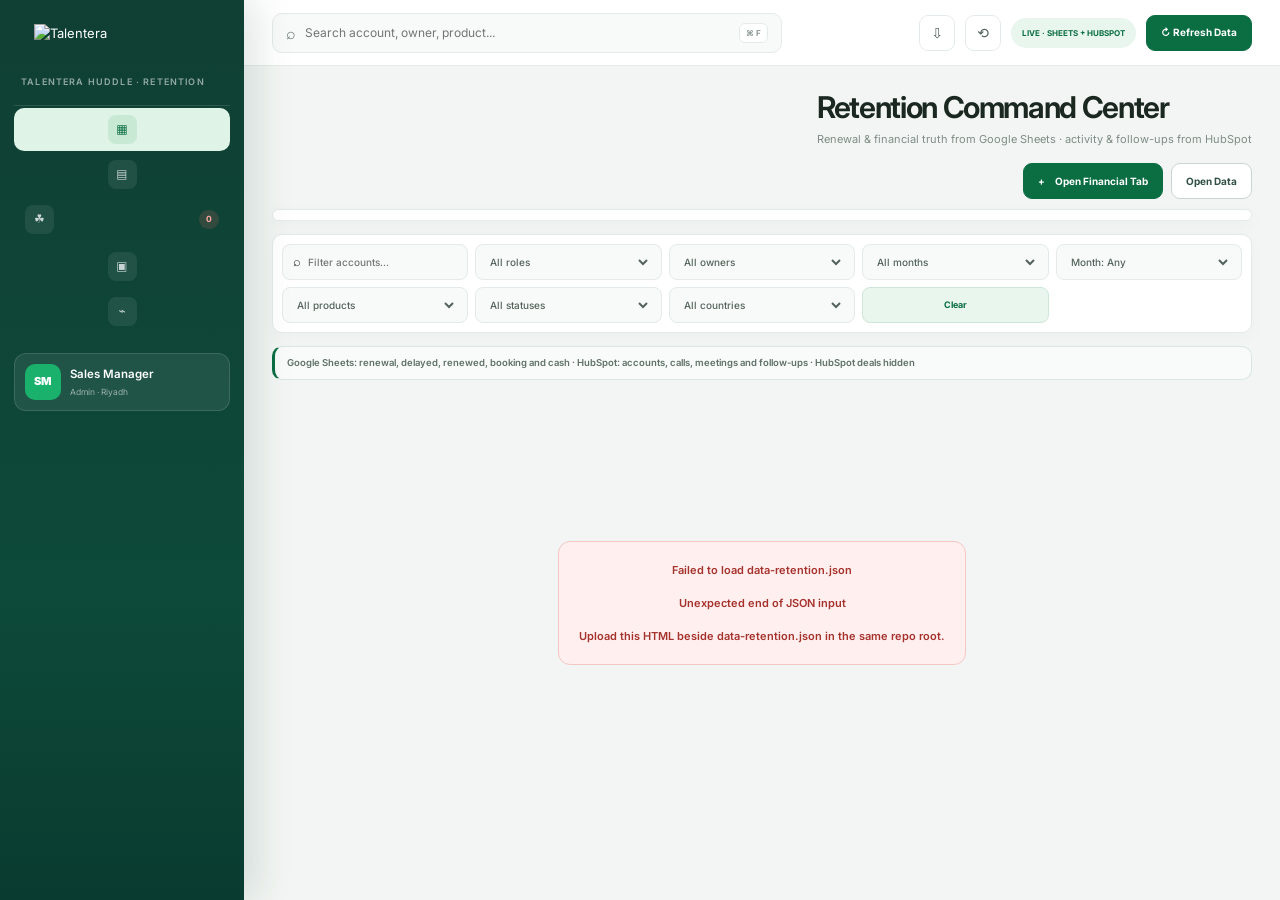
<file: index.html>
<!doctype html>
<html lang="en">
<head>
  <meta charset="UTF-8" />
  <meta name="viewport" content="width=device-width, initial-scale=1.0" />
  <meta name="theme-color" content="#103f34" />
  <meta name="description" content="Talentera Huddle — Retention performance, renewal operations and financial intelligence." />
  <title>Talentera Huddle · Retention Command Center</title>
  <link rel="preconnect" href="https://fonts.googleapis.com" />
  <link rel="preconnect" href="https://fonts.gstatic.com" crossorigin />
  <style>
    *{box-sizing:border-box}
    html,body{width:100%;height:100%;margin:0;overflow:hidden;background:#f2f5f3}
    #dashboard{display:block;width:100%;height:100%;border:0;background:#f2f5f3}
  </style>
</head>
<body>
  <iframe id="dashboard" src="./legacy.html" title="Talentera Retention Command Center"></iframe>
  <script>
    (() => {
      const frame = document.getElementById('dashboard');
      const logo = 'https://talimg1.b8cdn.com/wp-content/themes/talentera-2018/images/new-design/Talentera-ATS-white-logo.svg';

      function balanceDashboardLayout(doc) {
        const panel = doc.querySelector('#panel-dashboard');
        if (!panel || panel.querySelector('.dashboard-balanced-flow')) return;

        const directChildren = Array.from(panel.children);
        const tierGrid = directChildren.find(element => element.matches('.grid2') && element.querySelector('#tierDistributionCards'));
        const renewalGrid = directChildren.find(element => element.matches('.grid2') && element.querySelector('#renewalPipelineList'));
        if (!tierGrid || !renewalGrid) return;

        const tierCard = tierGrid.children[0];
        const smartActionsCard = tierGrid.children[1];
        const renewalCard = renewalGrid.children[0];
        const delayedCard = renewalGrid.children[1];
        if (!tierCard || !smartActionsCard || !renewalCard || !delayedCard) return;

        const layout = doc.createElement('div');
        layout.className = 'dashboard-balanced-flow';

        const leftColumn = doc.createElement('div');
        leftColumn.className = 'dashboard-balanced-column';
        leftColumn.append(tierCard, renewalCard);

        const rightColumn = doc.createElement('div');
        rightColumn.className = 'dashboard-balanced-column';
        rightColumn.append(smartActionsCard, delayedCard);

        layout.append(leftColumn, rightColumn);
        tierGrid.replaceWith(layout);
        renewalGrid.remove();

        Array.from(panel.querySelectorAll(':scope > .section-gap')).forEach(gap => {
          if (gap.nextElementSibling?.classList.contains('section-gap')) gap.remove();
        });
      }

      function appendStylesheet(doc, id, href) {
        if (doc.getElementById(id)) return;
        const link = doc.createElement('link');
        link.id = id;
        link.rel = 'stylesheet';
        link.href = href;
        doc.head.appendChild(link);
      }

      function appendScript(doc, id, src) {
        return new Promise((resolve, reject) => {
          const existing = doc.getElementById(id);
          if (existing) {
            resolve();
            return;
          }
          const script = doc.createElement('script');
          script.id = id;
          script.src = src;
          script.async = false;
          script.onload = resolve;
          script.onerror = reject;
          doc.body.appendChild(script);
        });
      }

      function enhance() {
        try {
          const doc = frame.contentDocument;
          if (!doc) return;

          doc.documentElement.classList.add('huddle-retention');
          doc.body.classList.add('huddle-retention-body');
          doc.title = 'Talentera Huddle · Retention Command Center';

          appendStylesheet(doc, 'huddle-retention-theme', './huddle-retention-theme.css?v=20260624-3');
          appendStylesheet(doc, 'retention-policy-style', './retention-policy.css?v=20260624-1');
          balanceDashboardLayout(doc);

          const brand = doc.querySelector('.brand');
          if (brand && brand.dataset.huddleEnhanced !== '1') {
            brand.dataset.huddleEnhanced = '1';
            brand.innerHTML = `<img src="${logo}" alt="Talentera" /><small>Talentera Huddle · Retention</small>`;
          }

          const live = doc.querySelector('.live');
          if (live) live.innerHTML = '<i></i> Live · Sheets + HubSpot';

          appendScript(doc, 'retention-policy-core', './retention-policy-core.js?v=20260624-1')
            .then(() => appendScript(doc, 'retention-policy-ui', './retention-policy-ui.js?v=20260624-1'))
            .catch(error => console.error('Retention source policy failed to load:', error));

          const top = doc.querySelector('.top');
          const sidebar = doc.querySelector('.sidebar');
          if (top && sidebar && !doc.getElementById('mobileMenuButton')) {
            const menu = doc.createElement('button');
            menu.id = 'mobileMenuButton';
            menu.className = 'icon-btn mobile-menu';
            menu.type = 'button';
            menu.setAttribute('aria-label', 'Open navigation');
            menu.textContent = '☰';
            top.prepend(menu);

            const overlay = doc.createElement('button');
            overlay.id = 'mobileNavOverlay';
            overlay.className = 'mobile-nav-overlay';
            overlay.type = 'button';
            overlay.setAttribute('aria-label', 'Close navigation');
            doc.body.appendChild(overlay);

            const closeMenu = () => {
              sidebar.classList.remove('open');
              overlay.classList.remove('open');
            };

            menu.addEventListener('click', () => {
              sidebar.classList.add('open');
              overlay.classList.add('open');
            });
            overlay.addEventListener('click', closeMenu);
            sidebar.addEventListener('click', event => {
              if (event.target.closest('.nav-btn') && matchMedia('(max-width: 900px)').matches) closeMenu();
            });
          }

          if (!doc.documentElement.dataset.huddleShortcuts) {
            doc.documentElement.dataset.huddleShortcuts = '1';
            doc.addEventListener('keydown', event => {
              if ((event.metaKey || event.ctrlKey) && event.key.toLowerCase() === 'f') {
                event.preventDefault();
                doc.getElementById('searchInput')?.focus();
              }
              if (event.key === 'Escape') {
                doc.querySelector('.sidebar')?.classList.remove('open');
                doc.getElementById('mobileNavOverlay')?.classList.remove('open');
              }
            });
          }
        } catch (error) {
          console.error('Retention theme enhancement failed:', error);
        }
      }

      frame.addEventListener('load', enhance);
    })();
  </script>
</body>
</html>
</file>
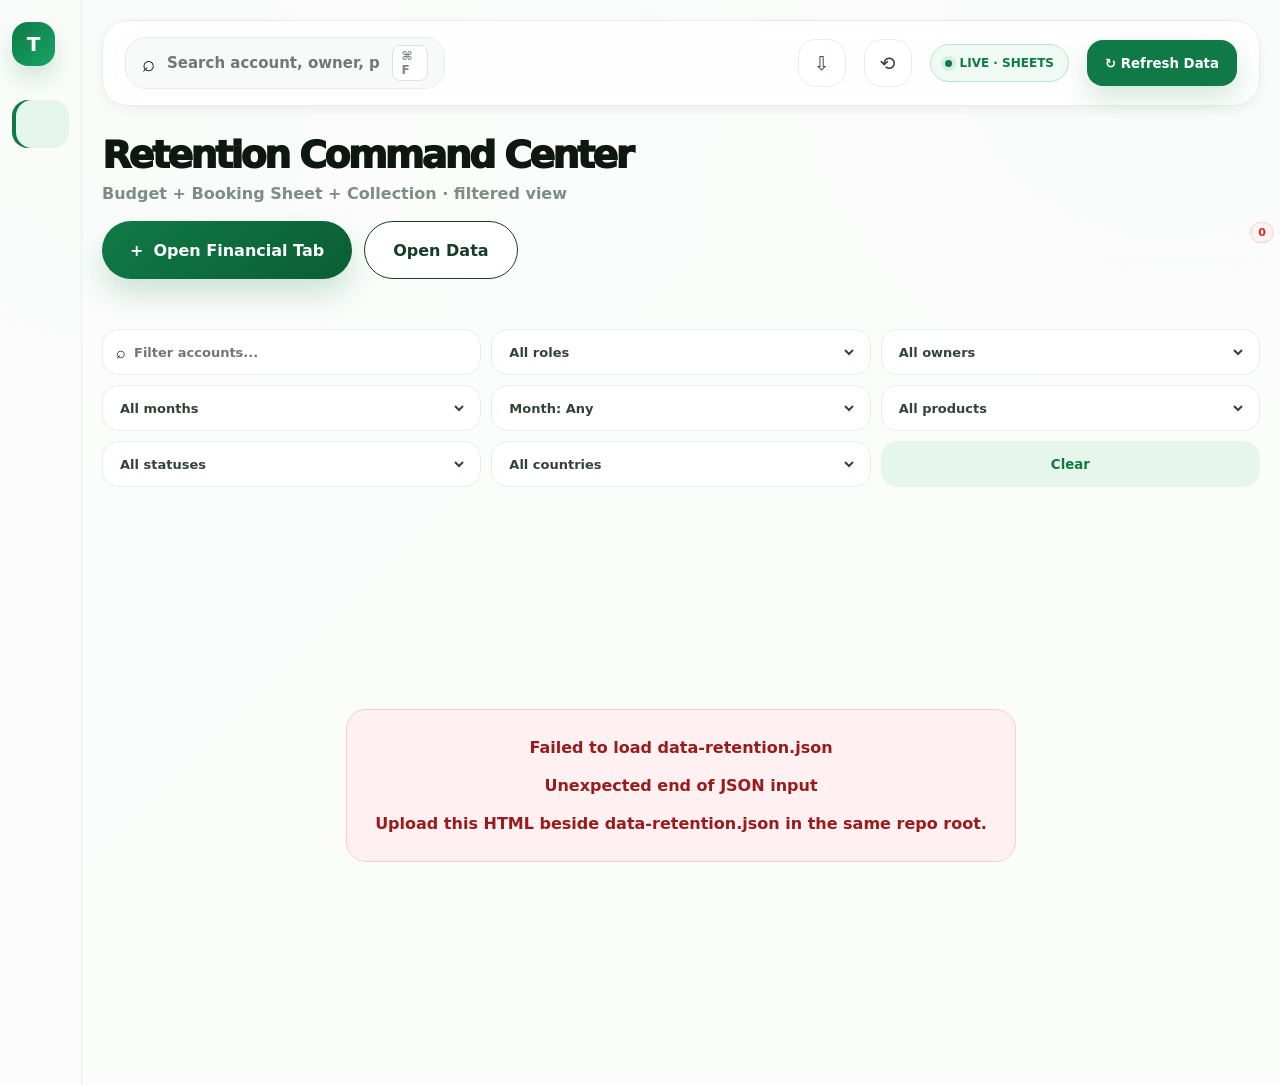
<file: legacy.html>
<!DOCTYPE html>
<html lang="en">
<head>
<meta charset="UTF-8" />
<meta name="viewport" content="width=device-width, initial-scale=1.0" />
<title>Talentera · Retention Command Center</title>
<style>
*{box-sizing:border-box;margin:0;padding:0}
:root{
  --green:#0f7a45;
  --green2:#0b5e35;
  --green3:#e7f6ed;
  --greenbg:#eefaf3;
  --mint:#f1faf5;
  --ink:#0e1712;
  --ink2:#34433a;
  --muted:#7d8d83;
  --line:#e7eee9;
  --soft:#f7faf8;
  --white:#fff;
  --red:#dc2626;
  --redbg:#fff1f2;
  --amber:#c77700;
  --amberbg:#fff8e5;
  --blue:#2563eb;
  --bluebg:#eef4ff;
  --purple:#7c3aed;
  --purplebg:#f5efff;
  --teal:#0e7490;
  --tealbg:#eafcff;
  --shadow:0 16px 40px rgba(15,23,42,.08);
  --shadow2:0 4px 14px rgba(15,23,42,.055);
  --r:26px;
  --r2:18px;
  --side:282px;
  --font:-apple-system,BlinkMacSystemFont,"Inter","Segoe UI",system-ui,sans-serif;
  --mono:"SF Mono","Cascadia Code",Consolas,monospace;
}
body{
  min-height:100vh;
  font-family:var(--font);
  color:var(--ink);
  background:
    radial-gradient(circle at 10% 10%,rgba(15,122,69,.09),transparent 26%),
    radial-gradient(circle at 90% 0%,rgba(14,116,144,.08),transparent 30%),
    linear-gradient(135deg,#f6f8f7,#eef5f1);
  -webkit-font-smoothing:antialiased;
  overflow-x:hidden;
}
button,input,select{font-family:inherit}
button{cursor:pointer}
a{color:inherit;text-decoration:none}
.shell{
  width:100vw;
  max-width:none;
  margin:0;
  min-height:100vh;
  background:rgba(255,255,255,.78);
  border:0;
  box-shadow:none;
  border-radius:0;
  overflow:hidden;
  display:grid;
  grid-template-columns:var(--side) minmax(0,1fr);
  backdrop-filter:blur(18px);
}
.sidebar{
  background:rgba(250,252,250,.78);
  border-right:1px solid var(--line);
  padding:28px 22px;
  display:flex;
  flex-direction:column;
  min-height:100vh;
}

.brand{display:flex;align-items:center;gap:14px;margin-bottom:34px}
.logo{
  width:44px;height:44px;border-radius:16px;background:linear-gradient(135deg,var(--green),#17a466);
  color:#fff;display:grid;place-items:center;font-weight:900;font-size:20px;
  box-shadow:0 12px 24px rgba(15,122,69,.18);
}
.brand h1{font-size:21px;line-height:1;font-weight:900;letter-spacing:-.04em}
.brand p{font-size:11px;color:var(--muted);margin-top:4px;font-weight:650}
.nav-title{
  color:#96a39a;font-size:11px;letter-spacing:.16em;text-transform:uppercase;font-weight:900;margin:18px 0 10px;
}
.nav{display:grid;gap:6px}
.nav-btn{
  width:100%;height:48px;border:0;background:transparent;border-radius:16px;color:#65736a;
  display:flex;align-items:center;gap:12px;padding:0 14px;font-size:15px;font-weight:760;text-align:left;transition:.15s;
}
.nav-btn:hover{background:#fff;color:var(--green);transform:translateX(2px)}
.nav-btn.active{background:#e4f6eb;color:var(--green);box-shadow:inset 4px 0 0 var(--green)}
.nav-ico{
  width:22px;height:22px;border-radius:7px;display:grid;place-items:center;color:currentColor;
}
.badge{
  margin-left:auto;
  min-width:24px;
  padding:2px 7px;
  height:21px;
  border-radius:99px;
  background:#fef2f2;
  color:var(--red);
  border:1px solid #fecaca;
  font-size:11px;
  display:grid;
  place-items:center;
  font-weight:900;
}
.ext{margin-left:auto;font-size:13px;opacity:.55}
.mobile-card{
  margin-top:auto;
  border-radius:22px;
  padding:18px;
  color:#fff;
  background:
    radial-gradient(circle at 82% 20%,rgba(255,255,255,.13),transparent 22%),
    linear-gradient(145deg,#03150d,#0f5f38 80%);
  box-shadow:0 16px 36px rgba(2,40,22,.12);
}
.mobile-card .mini-logo{width:28px;height:28px;border-radius:10px;background:rgba(255,255,255,.16);display:grid;place-items:center;margin-bottom:18px}
.mobile-card h3{font-size:22px;line-height:1.06;margin-bottom:8px;letter-spacing:-.04em}
.mobile-card p{font-size:12px;opacity:.74;margin-bottom:18px}
.mobile-card button{border:0;border-radius:999px;background:#159257;color:#fff;width:100%;height:44px;font-weight:850}
.user-mini{display:flex;align-items:center;gap:10px;margin-top:18px;padding:12px;background:#fff;border-radius:18px;border:1px solid var(--line)}
.user-av{width:38px;height:38px;border-radius:14px;background:var(--green);color:#fff;display:grid;place-items:center;font-weight:900}
.user-mini b{font-size:13px}.user-mini span{display:block;color:var(--muted);font-size:11px;margin-top:2px}
.main{
  min-width:0;
  padding:26px 30px 34px;
  background:rgba(250,252,250,.62);
}
.top{
  height:86px;
  background:rgba(255,255,255,.78);
  border:1px solid var(--line);
  border-radius:26px;
  display:flex;
  align-items:center;
  gap:18px;
  padding:0 22px;
  box-shadow:var(--shadow2);
  position:sticky;
  top:18px;
  z-index:20;
  backdrop-filter:blur(18px);
}
.search{
  width:min(520px,45vw);
  height:52px;
  background:#f8faf9;
  border:1px solid var(--line);
  border-radius:20px;
  display:flex;
  align-items:center;
  gap:12px;
  padding:0 16px;
}
.search input{border:0;background:transparent;outline:0;width:100%;font-size:15px;color:var(--ink2);font-weight:650}
.kbd{font-size:12px;border:1px solid #d9e4dc;background:#fff;border-radius:8px;padding:3px 8px;color:#7b897f;font-weight:850}
.top-spacer{flex:1}
.icon-btn{
  width:48px;height:48px;border:0;background:#fff;border-radius:18px;border:1px solid var(--line);
  display:grid;place-items:center;font-size:19px;color:var(--ink2);
}
.live{
  height:38px;border-radius:999px;border:1px solid #b8e5c8;background:#eefaf3;color:var(--green);
  display:flex;align-items:center;gap:8px;padding:0 14px;font-size:12px;font-weight:900;white-space:nowrap;
}
.live:before{content:"";width:7px;height:7px;border-radius:50%;background:var(--green);box-shadow:0 0 0 4px rgba(15,122,69,.1)}
.refresh{
  height:46px;border:0;border-radius:16px;padding:0 18px;background:var(--green);color:#fff;font-weight:900;
  box-shadow:0 12px 28px rgba(15,122,69,.18);
}
.hero{
  margin:30px 0 22px;
  display:flex;
  align-items:flex-end;
  justify-content:space-between;
  gap:18px;
}
.hero h2{font-size:46px;letter-spacing:-.07em;line-height:1;font-weight:950}
.hero p{color:var(--muted);font-size:16px;margin-top:10px;font-weight:620}
.hero-actions{display:flex;gap:12px;align-items:center}
.primary,.outline{
  height:58px;border-radius:999px;padding:0 28px;font-size:16px;font-weight:900;
  display:flex;align-items:center;gap:10px;
}
.primary{border:0;background:linear-gradient(135deg,var(--green),var(--green2));color:#fff;box-shadow:0 15px 30px rgba(15,122,69,.2)}
.outline{background:#fff;border:1.5px solid #173b29;color:#173b29}
.tabs{
  display:flex;gap:8px;overflow-x:auto;padding-bottom:12px;margin-bottom:16px;
}
.tab{
  height:40px;padding:0 14px;border:0;border-radius:999px;background:transparent;color:#738177;
  font-size:13px;font-weight:850;white-space:nowrap;
}
.tab.active{background:#e6f6ec;color:var(--green)}
.filters{
  display:grid;
  grid-template-columns:1.5fr repeat(7,minmax(110px,1fr)) auto;
  gap:10px;
  margin:0 0 18px;
}
.fld{height:46px;background:#fff;border:1px solid var(--line);border-radius:16px;display:flex;align-items:center;padding:0 13px;gap:8px}
.fld input,.fld select{width:100%;border:0;background:transparent;outline:0;font-weight:750;color:var(--ink2);font-size:13px}
.clear{border:0;border-radius:16px;background:#e7f6ed;color:var(--green);font-weight:900;padding:0 16px}
.grid4{display:grid;grid-template-columns:repeat(4,1fr);gap:16px}
.grid3{display:grid;grid-template-columns:2fr 1fr 1fr;gap:16px}
.grid2{display:grid;grid-template-columns:1fr 1fr;gap:16px}
.card{
  background:#fff;
  border:1px solid var(--line);
  border-radius:var(--r);
  box-shadow:var(--shadow2);
  overflow:hidden;
}
.card.pad{padding:22px}
.stat{
  min-height:182px;
  padding:22px;
  position:relative;
  cursor:pointer;
  transition:.15s ease;
}
.stat:hover{transform:translateY(-3px);box-shadow:var(--shadow)}
.stat.dark{
  background:
    radial-gradient(circle at 92% 28%,rgba(255,255,255,.18),transparent 30%),
    linear-gradient(145deg,#0e7a45,#0a4b2d);
  color:#fff;
}
.stat h3{font-size:18px;font-weight:850;letter-spacing:-.02em}
.stat .val{font-size:56px;font-weight:950;letter-spacing:-.08em;line-height:.98;margin-top:18px}
.stat .sub{display:flex;align-items:center;gap:7px;margin-top:14px;color:#789084;font-size:13px;font-weight:750}
.stat.dark .sub{color:#bcf0cf}
.go{
  position:absolute;right:20px;top:20px;width:40px;height:40px;border-radius:999px;border:1.5px solid currentColor;
  display:grid;place-items:center;font-size:22px;font-weight:900;opacity:.9;
}
.pill{font-size:11px;font-weight:900;border-radius:99px;padding:4px 8px;border:1px solid currentColor;display:inline-flex;align-items:center;gap:4px}
.pill.green{color:var(--green);background:#eefaf3;border-color:#bce7c9}
.pill.red{color:var(--red);background:var(--redbg);border-color:#fecaca}
.pill.amber{color:var(--amber);background:var(--amberbg);border-color:#fde68a}
.pill.blue{color:var(--blue);background:var(--bluebg);border-color:#c7d7fe}
.pill.purple{color:var(--purple);background:var(--purplebg);border-color:#ddd0ff}
.pill.teal{color:var(--teal);background:var(--tealbg);border-color:#b8eef7}
.card-head{
  padding:20px 22px 12px;
  display:flex;align-items:center;justify-content:space-between;gap:10px;
}
.card-title{font-size:20px;font-weight:920;letter-spacing:-.045em}
.card-sub{font-size:12px;color:var(--muted);font-weight:700;margin-top:4px}
.chart{
  padding:12px 22px 24px;
  height:236px;
  display:flex;
  align-items:end;
  gap:18px;
}
.bar-wrap{flex:1;display:flex;flex-direction:column;align-items:center;justify-content:end;gap:10px;min-width:32px;height:100%}
.bar-stack{height:160px;width:100%;display:flex;align-items:end;justify-content:center;gap:5px}
.bar{width:28%;border-radius:999px 999px 10px 10px;min-height:4px;transition:.25s}
.bar.budget{background:#e7eee9;background-image:repeating-linear-gradient(135deg,rgba(81,99,89,.35) 0 4px,transparent 4px 8px)}
.bar.book{background:#52bd83}
.bar.cash{background:#0b5e35}
.bar-label{font-size:13px;color:#7b8a80;font-weight:850}
.reminder{
  padding:24px;
  display:flex;
  flex-direction:column;
  gap:18px;
  min-height:236px;
}
.reminder h3{font-size:24px;line-height:1.02;letter-spacing:-.05em}
.reminder p{color:var(--muted);font-size:13px;font-weight:700}
.reminder button{height:48px;border:0;background:var(--green);border-radius:999px;color:#fff;font-weight:900}
.project-list{padding:0 20px 18px;display:grid;gap:14px}
.project-item{
  display:grid;grid-template-columns:32px 1fr auto;gap:12px;align-items:center;
  padding:6px 0;cursor:pointer;
}
.project-ico{width:30px;height:30px;border-radius:10px;display:grid;place-items:center;font-size:17px}
.project-item b{display:block;font-size:14px}.project-item span{font-size:11px;color:var(--muted);font-weight:700}
.table-wrap{overflow:auto;max-height:520px}
.tbl{width:100%;border-collapse:collapse;font-size:13px}
.tbl th{
  position:sticky;top:0;background:#fbfdfc;z-index:1;text-align:left;color:#8a998f;
  font-size:10.5px;text-transform:uppercase;letter-spacing:.1em;font-weight:950;
  padding:13px 18px;border-bottom:1px solid var(--line);white-space:nowrap;
}
.tbl td{padding:14px 18px;border-bottom:1px solid var(--line);vertical-align:middle;font-weight:650;color:var(--ink2)}
.tbl tr{cursor:pointer}.tbl tr:hover td{background:#fbfdfc}
.num{text-align:right;font-family:var(--mono);font-weight:900}
.center{text-align:center}
.avatar{
  width:38px;height:38px;border-radius:14px;display:grid;place-items:center;font-weight:950;color:#fff;background:var(--green);
}
.owner-row{display:flex;align-items:center;gap:12px}
.owner-row b{font-size:14px}.owner-row span{font-size:11px;color:var(--muted);display:block;margin-top:2px}
.donut-card{padding:24px;display:flex;flex-direction:column;justify-content:space-between}
.donut{
  width:210px;height:210px;border-radius:50%;margin:8px auto 10px;
  background:conic-gradient(var(--green) var(--pct), #e8eee9 0);
  display:grid;place-items:center;position:relative;
}
.donut:after{content:"";position:absolute;width:122px;height:122px;background:#fff;border-radius:50%}
.donut-in{position:relative;z-index:1;text-align:center}
.donut-in b{font-size:46px;letter-spacing:-.06em}.donut-in span{display:block;color:var(--muted);font-weight:750}
.legend{display:flex;gap:14px;justify-content:center;color:#6d7d72;font-size:13px;font-weight:800}
.legend i{width:13px;height:13px;border-radius:50%;display:inline-block;margin-right:6px;vertical-align:-2px}
.owner-panel{display:none}.owner-panel.active{display:block}
.profile{
  display:flex;align-items:center;gap:18px;background:#fff;border:1px solid var(--line);border-radius:var(--r);padding:22px;margin-bottom:18px;box-shadow:var(--shadow2)
}
.profile .avatar{width:64px;height:64px;border-radius:22px;font-size:24px}
.profile h3{font-size:24px;letter-spacing:-.05em}.profile p{color:var(--muted);font-weight:700;margin-top:4px}
.profile-stats{margin-left:auto;display:flex;gap:24px;text-align:center}
.profile-stats b{font-size:24px;display:block;letter-spacing:-.05em}.profile-stats span{font-size:10px;text-transform:uppercase;color:var(--muted);font-weight:950}
.small-list{padding:0 20px 14px}
.small-row{
  display:grid;grid-template-columns:1fr auto;gap:14px;align-items:center;
  padding:13px 0;border-bottom:1px solid var(--line);cursor:pointer;
}
.small-row:hover{background:#fbfdfc}
.small-row b{font-size:13px}.small-row span{display:block;color:var(--muted);font-size:11px;margin-top:3px;font-weight:700}
.more{width:100%;height:40px;border:0;background:#f1faf5;color:var(--green);font-weight:950;border-radius:0 0 var(--r) var(--r)}
.hidden{display:none!important}
.panel{display:none}.panel.active{display:block}
.loading{
  min-height:560px;display:grid;place-items:center;text-align:center;color:#5a6b60;
}
.loader{width:46px;height:46px;border-radius:50%;border:4px solid #dbece3;border-top-color:var(--green);animation:spin 1s linear infinite;margin:auto auto 18px}
@keyframes spin{to{transform:rotate(360deg)}}
.error-box{padding:28px;background:#fff1f2;border:1px solid #fecaca;border-radius:20px;color:#991b1b;font-weight:800}
.modal-bg{
  position:fixed;inset:0;background:rgba(15,23,42,.42);z-index:1000;display:none;align-items:center;justify-content:center;padding:28px;
  backdrop-filter:blur(8px);
}
.modal-bg.active{display:flex}
.modal{
  width:min(1180px,96vw);max-height:88vh;background:#fff;border-radius:26px;box-shadow:0 28px 90px rgba(15,23,42,.22);overflow:hidden;
  display:flex;flex-direction:column;
}
.modal-head{display:flex;align-items:center;justify-content:space-between;gap:16px;padding:22px 24px;border-bottom:1px solid var(--line)}
.modal-head h3{font-size:24px;letter-spacing:-.05em}.modal-head p{font-size:12px;color:var(--muted);font-weight:750;margin-top:4px}
.close{width:42px;height:42px;border:0;border-radius:14px;background:#f3f5f4;font-size:22px;font-weight:900}
.modal-body{overflow:auto}
.modal-grid{display:grid;grid-template-columns:1.5fr 1fr 1fr 1fr 1fr 1fr;gap:0;border-bottom:1px solid var(--line)}
.modal-grid>div{padding:14px 18px;font-size:13px;border-right:1px solid #f1f4f2}
.modal-grid.head{position:sticky;top:0;background:#fbfdfc;z-index:2}
.modal-grid.head>div{font-size:10px;color:#8a998f;text-transform:uppercase;letter-spacing:.1em;font-weight:950}
.link{font-weight:900;color:var(--ink)}
.muted{color:var(--muted)}
@media(max-width:1280px){
  .shell{width:100%;margin:0;border-radius:0;grid-template-columns:82px 1fr}
  .sidebar{padding:22px 12px}.brand h1,.brand p,.nav-title,.nav-btn span:not(.badge),.mobile-card,.user-mini{display:none}
  .nav-btn{justify-content:center}.badge{position:absolute;right:6px}.sidebar{min-height:100vh}
  .main{padding:20px}.search{width:320px}.filters{grid-template-columns:1fr 1fr 1fr}.grid4{grid-template-columns:repeat(2,1fr)}.grid3,.grid2{grid-template-columns:1fr}
  .hero{align-items:flex-start;flex-direction:column}.hero h2{font-size:38px}
}
@media(max-width:720px){
  .shell{display:block}.sidebar{display:none}.main{padding:14px}.top{height:auto;padding:12px;flex-wrap:wrap}.search{width:100%}.top-spacer{display:none}
  .grid4{grid-template-columns:1fr}.filters{grid-template-columns:1fr}.hero-actions{flex-wrap:wrap}.primary,.outline{height:48px}
  .chart{gap:8px}.bar{width:32%}.modal-grid{grid-template-columns:1fr}.modal-grid.head{display:none}.modal-grid>div{border-right:0}
}

/* Added retention operations layer */
.ops-grid{display:grid;grid-template-columns:1.35fr 1fr 1fr;gap:16px}
.ops-kpis{display:grid;grid-template-columns:repeat(3,1fr);gap:10px;padding:0 18px 18px}
.ops-kpi{background:#f8faf9;border:1px solid var(--line);border-radius:18px;padding:14px;cursor:pointer;transition:.15s}
.ops-kpi:hover{transform:translateY(-2px);box-shadow:var(--shadow2)}
.ops-kpi b{display:block;font-size:24px;font-weight:950;letter-spacing:-.06em}.ops-kpi span{font-size:10px;text-transform:uppercase;color:var(--muted);font-weight:950;letter-spacing:.08em}.ops-kpi small{display:block;margin-top:4px;color:var(--muted);font-weight:750}
.health-bars{display:grid;gap:12px;padding:0 18px 18px}.health-row{cursor:pointer}.health-row .topline{display:flex;justify-content:space-between;gap:12px;font-size:13px;font-weight:850;margin-bottom:6px}.health-row .track{height:9px;background:#eef3ef;border-radius:99px;overflow:hidden}.health-row .fill{height:100%;background:linear-gradient(90deg,var(--green),#57bd82);border-radius:99px}
.ops-table .tbl td{vertical-align:middle}.metric-pill{display:inline-flex;align-items:center;gap:6px;height:26px;border-radius:999px;padding:0 9px;font-size:11px;font-weight:900;background:#f8faf9;border:1px solid var(--line)}
.compact-card{min-height:0}.compact-card .small-list{max-height:340px;overflow:auto}.section-gap{height:16px}
.month-list{display:grid;gap:8px;padding:0 18px 18px}.month-row{display:grid;grid-template-columns:88px 1fr auto;gap:12px;align-items:center;padding:12px;border:1px solid var(--line);background:#fff;border-radius:16px;cursor:pointer}.month-row:hover{background:#f8fbf9}.month-row b{font-size:13px}.month-row .line{height:8px;background:#eef3ef;border-radius:99px;overflow:hidden}.month-row .line span{display:block;height:100%;background:var(--green);border-radius:99px}.month-row small{color:var(--muted);font-weight:800}
.owner-ops-grid{display:grid;grid-template-columns:repeat(5,1fr);gap:12px;margin:16px 0}.owner-mini{background:#fff;border:1px solid var(--line);border-radius:20px;padding:16px;box-shadow:var(--shadow2);cursor:pointer}.owner-mini b{font-size:26px;font-weight:950;letter-spacing:-.06em}.owner-mini span{display:block;color:var(--muted);font-size:10px;text-transform:uppercase;font-weight:950;letter-spacing:.09em;margin-top:5px}
@media(max-width:1200px){.ops-grid{grid-template-columns:1fr}.owner-ops-grid{grid-template-columns:repeat(2,1fr)}}


/* Full retention restore additions */
.section-title{display:flex;align-items:end;justify-content:space-between;margin:18px 0 12px}
.section-title h3{font-size:16px;font-weight:950;color:var(--ink)}
.section-title p{font-size:12px;color:var(--muted);font-weight:700;margin-top:3px}
.tier-card-grid{display:grid;grid-template-columns:repeat(4,minmax(0,1fr));gap:12px}
.tier-card{border:1px solid var(--line);border-radius:18px;background:rgba(255,255,255,.78);padding:14px 14px;min-height:108px;box-shadow:var(--shadow2);cursor:pointer;transition:.18s ease}
.tier-card:hover{transform:translateY(-2px);box-shadow:var(--shadow)}
.tier-card .topline{display:flex;align-items:center;justify-content:space-between;margin-bottom:9px}
.tier-card h4{font-size:13px;font-weight:950;letter-spacing:-.01em}
.tier-card .big{font-size:28px;font-weight:950;line-height:1;color:var(--ink);margin:4px 0 7px}
.tier-card .meta{display:flex;gap:7px;flex-wrap:wrap;font-size:10px;font-weight:900;color:var(--muted)}
.owner-tier-line{display:grid;grid-template-columns:repeat(4,minmax(0,1fr));gap:12px;margin:16px 0}
.owner-tier-line .tier-card{min-height:96px}
.smart-action-list{display:flex;flex-direction:column;gap:10px}
.smart-action-list .project-item{min-height:70px}
@media(max-width:1100px){.tier-card-grid,.owner-tier-line{grid-template-columns:repeat(2,minmax(0,1fr))}}
@media(max-width:700px){.tier-card-grid,.owner-tier-line{grid-template-columns:1fr}}


/* Compact 100% viewport fix — no browser zoom needed */
@media (min-width: 1281px){
  :root{
    --side:230px;
    --r:18px;
    --r2:14px;
    --shadow:0 10px 28px rgba(15,23,42,.07);
    --shadow2:0 2px 10px rgba(15,23,42,.045);
  }
  body{font-size:13px;}
  .sidebar{padding:18px 16px;}
  .brand{gap:10px;margin-bottom:22px}
  .logo{width:34px;height:34px;border-radius:12px;font-size:16px}
  .brand h1{font-size:17px}
  .brand p{font-size:9px}
  .nav-title{font-size:9px;margin:14px 0 7px}
  .nav{gap:4px}
  .nav-btn{height:34px;border-radius:11px;padding:0 10px;font-size:12px;gap:9px}
  .nav-ico{width:17px;height:17px;border-radius:5px;font-size:11px}
  .badge{height:17px;min-width:19px;font-size:9px;padding:1px 5px}
  .mobile-card{border-radius:16px;padding:13px;margin-top:auto}
  .mobile-card .mini-logo{width:22px;height:22px;border-radius:8px;margin-bottom:11px}
  .mobile-card h3{font-size:16px}
  .mobile-card p{font-size:10px;margin-bottom:12px}
  .mobile-card button{height:34px;font-size:11px}
  .user-mini{padding:8px;border-radius:13px;margin-top:12px}
  .user-av{width:28px;height:28px;border-radius:10px;font-size:11px}
  .user-mini b{font-size:11px}.user-mini span{font-size:9px}

  .main{padding:14px 18px 20px;}
  .top{height:58px;border-radius:16px;padding:0 14px;gap:10px;top:8px}
  .search{height:38px;width:min(430px,34vw);border-radius:13px;padding:0 12px}
  .search input{font-size:12px}
  .kbd{font-size:10px;padding:2px 6px}
  .icon-btn{width:34px;height:34px;border-radius:12px;font-size:14px}
  .live{height:28px;font-size:10px;padding:0 10px}
  .refresh{height:34px;border-radius:12px;padding:0 13px;font-size:11px}

  .hero{margin:18px 0 12px}
  .hero h2{font-size:30px;letter-spacing:-.06em}
  .hero p{font-size:12px;margin-top:5px}
  .primary,.outline{height:40px;padding:0 18px;font-size:12px}
  .tabs{gap:6px;padding-bottom:8px;margin-bottom:10px}
  .tab{height:30px;padding:0 11px;font-size:11px}
  .filters{gap:8px;margin-bottom:12px;grid-template-columns:1.25fr repeat(7,minmax(96px,1fr)) auto}
  .fld{height:36px;border-radius:12px;padding:0 10px}
  .fld input,.fld select{font-size:11px}
  .clear{border-radius:12px;font-size:11px;padding:0 12px}

  .grid4,.grid3,.grid2,.ops-grid{gap:10px}
  .section-gap{height:10px}
  .section-title{margin:12px 0 8px}
  .section-title h3{font-size:13px}
  .section-title p{font-size:10px}

  .stat{min-height:112px;padding:15px;border-radius:18px}
  .stat h3{font-size:14px}
  .stat .val{font-size:36px;margin-top:9px}
  .stat .sub{font-size:10px;margin-top:8px}
  .go{right:14px;top:14px;width:28px;height:28px;font-size:16px}
  .pill{font-size:9.5px;padding:2px 6px}

  .card-head{padding:13px 15px 8px}
  .card-title{font-size:15px}
  .card-sub{font-size:10px}
  .chart{height:170px;padding:8px 15px 15px;gap:10px}
  .bar-stack{height:112px}
  .bar-label{font-size:10px}

  .ops-kpis{grid-template-columns:repeat(3,1fr);gap:8px;padding:0 12px 12px}
  .ops-kpi{border-radius:12px;padding:10px}
  .ops-kpi b{font-size:18px}
  .ops-kpi span{font-size:8.5px}
  .ops-kpi small{font-size:9px}
  .health-bars{gap:8px;padding:0 12px 12px}
  .health-row .topline{font-size:10.5px;margin-bottom:4px}
  .health-row .track{height:7px}

  .project-list{padding:0 13px 12px;gap:8px}
  .project-item{grid-template-columns:26px 1fr auto;gap:8px;padding:3px 0}
  .project-ico{width:24px;height:24px;border-radius:8px;font-size:13px}
  .project-item b{font-size:11px}
  .project-item span{font-size:9px}

  .table-wrap{max-height:340px}
  .tbl{font-size:11px}
  .tbl th{font-size:8.5px;padding:9px 12px}
  .tbl td{padding:9px 12px}
  .avatar{width:28px;height:28px;border-radius:10px;font-size:11px}
  .owner-row{gap:8px}
  .owner-row b{font-size:11px}.owner-row span{font-size:9px}
  .small-list{padding:0 13px 10px}
  .small-row{padding:9px 0}
  .small-row b{font-size:11px}
  .small-row span{font-size:9px}
  .more{height:32px;font-size:11px}

  .donut{width:145px;height:145px;margin:0 auto 8px}
  .donut:after{width:86px;height:86px}
  .donut-in b{font-size:30px}
  .donut-in span{font-size:11px}
  .legend{font-size:10px;gap:10px}

  .month-list{gap:6px;padding:0 12px 12px}
  .month-row{grid-template-columns:70px 1fr auto;gap:8px;padding:8px;border-radius:12px}
  .month-row b{font-size:10.5px}
  .month-row small{font-size:9px}
  .month-row .line{height:6px}

  .tier-card-grid,.owner-tier-line{gap:8px}
  .tier-card{border-radius:13px;padding:10px;min-height:80px}
  .tier-card h4{font-size:11px}
  .tier-card .big{font-size:22px}
  .tier-card .meta{font-size:8.5px;gap:4px}

  .owner-ops-grid{grid-template-columns:repeat(5,1fr);gap:8px;margin:10px 0}
  .owner-mini{border-radius:14px;padding:11px}
  .owner-mini b{font-size:20px}
  .owner-mini span{font-size:8.5px}
  .profile{padding:15px;border-radius:18px;margin-bottom:12px}
  .profile .avatar{width:48px;height:48px;border-radius:16px;font-size:18px}
  .profile h3{font-size:19px}
  .profile p{font-size:11px}
  .profile-stats{gap:16px}
  .profile-stats b{font-size:18px}
  .profile-stats span{font-size:8.5px}
}

/* Wider, flatter desktop layout */
@media (min-width: 1600px){
  .ops-grid{grid-template-columns:1.15fr 1fr .8fr}
  .table-wrap{max-height:320px}
  #panel-dashboard > .grid2:nth-of-type(2){grid-template-columns:1.15fr .85fr}
}

@media (max-width: 1500px) and (min-width:1281px){
  :root{--side:205px}
  .main{padding:12px 14px 18px}
  .filters{grid-template-columns:repeat(4,minmax(0,1fr));}
  .grid4{grid-template-columns:repeat(4,minmax(0,1fr))}
  .stat .val{font-size:32px}
  .hero h2{font-size:28px}
}

</style>
</head>
<body>
<div class="shell">
  <aside class="sidebar">
    <div class="brand">
      <div class="logo">T</div>
      <div><h1>Talentera</h1><p>Retention Center</p></div>
    </div>

    <div class="nav-title">Menu</div>
    <div class="nav">
      <button class="nav-btn active" data-go="dashboard" id="side-dashboard"><span class="nav-ico">▦</span><span>Dashboard</span></button>
      <button class="nav-btn" data-go="financial" id="side-financial"><span class="nav-ico">▤</span><span>Financial</span></button>
      <button class="nav-btn" id="side-budget" data-open="budget"><span class="nav-ico">☘</span><span>Budget Accounts</span><span class="badge" id="budgetCount">0</span></button>
    </div>

    <div class="nav-title">External</div>
    <div class="nav">
      <a class="nav-btn" href="https://amohamed-alt.github.io/talentera-huddle/" id="acqLink" target="_blank" rel="noopener"><span class="nav-ico">▣</span><span>Acquisition</span><span class="ext">↗</span></a>
      <a class="nav-btn" href="#" id="pnlLink" target="_blank" rel="noopener"><span class="nav-ico">⌁</span><span>P&L</span><span class="ext">↗</span></a>
    </div>

    <div class="nav-title">RMs</div>
    <div class="nav" id="rmNav"></div>

    <div class="nav-title">CSMs</div>
    <div class="nav" id="csmNav"></div>

    <div class="mobile-card">
      <div class="mini-logo">✓</div>
      <h3>Budget + Booked + Collection</h3>
      <p>One filtered source of truth for 2026 retention tracking.</p>
      <button onclick="exportCurrentCsv()">Export CSV</button>
    </div>
    <div class="user-mini">
      <div class="user-av">SM</div>
      <div><b>Sales Manager</b><span>Admin · Riyadh</span></div>
    </div>
  </aside>

  <main class="main">
    <div class="top">
      <div class="search"><span style="font-size:22px">⌕</span><input id="searchInput" placeholder="Search account, owner, product..." /><span class="kbd">⌘ F</span></div>
      <div class="top-spacer"></div>
      <button class="icon-btn" title="Export CSV" onclick="exportCurrentCsv()">⇩</button>
      <button class="icon-btn" title="Clear filters" onclick="clearFilters()">⟲</button>
      <div class="live">LIVE · SHEETS</div>
      <button class="refresh" onclick="reloadData()">↻ Refresh Data</button>
    </div>

    <section class="hero">
      <div>
        <h2 id="pageTitle">Retention Command Center</h2>
        <p id="pageSub">Budget + Booking Sheet + Collection · filtered view</p>
      </div>
      <div class="hero-actions">
        <button class="primary" onclick="setTab('financial')"><span>+</span> Open Financial Tab</button>
        <button class="outline" onclick="openRows('All Filtered Accounts', filteredAccounts(), 'sheet')">Open Data</button>
      </div>
    </section>

    <div class="tabs" id="tabs"></div>

    <section class="filters">
      <div class="fld"><span>⌕</span><input id="fltSearch" placeholder="Filter accounts..." /></div>
      <div class="fld"><select id="fltRole"><option value="">All roles</option><option value="RM">RM only</option><option value="CSM">CSM only</option></select></div>
      <div class="fld"><select id="fltOwner"><option value="">All owners</option></select></div>
      <div class="fld"><select id="fltMonth"><option value="">All months</option></select></div>
      <div class="fld"><select id="fltMonthField"><option value="any">Month: Any</option><option value="renewal">Renewal</option><option value="booking">Booking</option><option value="collection">Collection</option></select></div>
      <div class="fld"><select id="fltProduct"><option value="">All products</option></select></div>
      <div class="fld"><select id="fltStatus"><option value="">All statuses</option></select></div>
      <div class="fld"><select id="fltLocation"><option value="">All countries</option></select></div>
      <button class="clear" onclick="clearFilters()">Clear</button>
    </section>

    <div id="loading" class="loading">
      <div>
        <div class="loader"></div>
        <h3>Loading retention data...</h3>
        <p class="muted">Reading data-retention.json</p>
      </div>
    </div>

    <div id="appContent" class="hidden">
      <section id="panel-dashboard" class="panel active">
        <div class="grid4" id="mainStats"></div>

        <div class="section-title">
          <div><h3>Team Financial Snapshot</h3><p>Budget + Booking Sheet + Collection reflected on the overview using the same filters.</p></div>
          <button class="pill green" onclick="setTab('financial')">Open Financial →</button>
        </div>
        <div class="grid4" id="teamFinancialStats"></div>

        <div class="section-gap"></div>
        <div class="ops-grid">
          <div class="card compact-card">
            <div class="card-head"><div><div class="card-title">Activity Performance</div><div class="card-sub">HubSpot retention activity · Yesterday / MTD / YTD</div></div><span class="pill green">Operations</span></div>
            <div class="ops-kpis" id="activityKpis"></div>
          </div>
          <div class="card compact-card">
            <div class="card-head"><div><div class="card-title">Coverage Health</div><div class="card-sub">Connected calls & completed meetings</div></div><button class="pill teal" onclick="openRows('No Activity 30D', opRows('noActivity'), 'ops')">Open</button></div>
            <div class="health-bars" id="coverageHealth"></div>
          </div>
          <div class="card compact-card">
            <div class="card-head"><div><div class="card-title">Priority Actions</div><div class="card-sub">Operational SLA and renewal alerts</div></div><button class="pill red" onclick="openRows('All Operational Alerts', opRows('allAlerts'), 'ops')">All</button></div>
            <div class="project-list" id="opsActionList"></div>
          </div>
        </div>

        <div class="section-gap"></div>
        <div class="grid2">
          <div class="card ops-table">
            <div class="card-head"><div><div class="card-title">Rep Performance</div><div class="card-sub">RM / CSM account activity, delayed, no-contact and tier followups</div></div><span class="pill teal" id="repPerfBadge">0 reps</span></div>
            <div class="table-wrap"><table class="tbl"><thead><tr><th>Owner</th><th class="center">Role</th><th class="center">Accounts</th><th class="center">Calls</th><th class="center">Meetings</th><th class="center">Delayed</th><th class="center">Tier Due</th></tr></thead><tbody id="repPerformanceBody"></tbody></table></div>
          </div>
          <div class="card ops-table">
            <div class="card-head"><div><div class="card-title">Tier Follow-up Summary</div><div class="card-sub">Tier A/B/C cadence due for RM and CSM</div></div><span class="pill purple" id="tierSummaryBadge">0 due</span></div>
            <div class="table-wrap"><table class="tbl"><thead><tr><th>Tier</th><th class="center">Accounts</th><th class="center">RM Due</th><th class="center">CSM Due</th><th class="center">Total Due</th><th>Cadence</th></tr></thead><tbody id="tierSummaryBody"></tbody></table></div>
          </div>
        </div>

        <div class="section-gap"></div>
        <div class="grid2">
          <div class="card compact-card">
            <div class="card-head"><div><div class="card-title">Tier A/B/C & No Tier Distribution</div><div class="card-sub">Clickable account coverage by tier, including missing tier accounts.</div></div><span class="pill purple" id="tierDistributionBadge">0 accounts</span></div>
            <div class="tier-card-grid" id="tierDistributionCards"></div>
          </div>
          <div class="card compact-card">
            <div class="card-head"><div><div class="card-title">Smart Actions</div><div class="card-sub">Financial + operational actions in one manager queue.</div></div><button class="pill red" onclick="openRows('Smart Action Queue', smartActionRows(), 'ops')">Open all</button></div>
            <div class="smart-action-list" id="smartActionsList"></div>
          </div>
        </div>

        <div class="section-gap"></div>
        <div class="grid2">
          <div class="card compact-card">
            <div class="card-head"><div><div class="card-title">Renewal Pipeline by Month</div><div class="card-sub">HubSpot renewal pipeline: due / renewed / delayed / upcoming</div></div><button class="pill green" onclick="openRows('Renewal Pipeline', RAW.renewalPipeline || [], 'ops')">Open</button></div>
            <div class="month-list" id="renewalPipelineList"></div>
          </div>
          <div class="card compact-card">
            <div class="card-head"><div><div class="card-title">Delayed Renewals</div><div class="card-sub">Passed renewal date with no same-company booked/cashed stage movement</div></div><span class="pill red" id="delayedOpsBadge">0</span></div>
            <div class="small-list" id="delayedOpsList"></div>
            <button class="more" onclick="openRows('Delayed Renewals', opRows('delayedRenewals'), 'ops')">View all delayed →</button>
          </div>
        </div>

        <div class="section-gap"></div>
        <div class="card ops-table">
          <div class="card-head"><div><div class="card-title">Account Health Ledger</div><div class="card-sub">Retention accounts from HubSpot: tier, owners, activity and deal count</div></div><span class="pill teal" id="accountHealthBadge">0 accounts</span></div>
          <div class="table-wrap"><table class="tbl"><thead><tr><th>Account</th><th>RM</th><th>CSM</th><th class="center">Tier</th><th class="center">Status</th><th class="center">Last Activity</th><th class="center">Last Meeting</th><th class="center">Deals</th></tr></thead><tbody id="accountHealthBody"></tbody></table></div>
        </div>
      </section>

      <section id="panel-financial" class="panel">
        <div class="grid4" id="financialStats"></div>

        <div style="height:16px"></div>
        <div class="grid3">
          <div class="card">
            <div class="card-head"><div><div class="card-title">Monthly Financial Analytics</div><div class="card-sub">Budget vs Booking vs Collection</div></div><span class="pill green">2026</span></div>
            <div class="chart" id="monthlyChart"></div>
          </div>
          <div class="card">
            <div class="card-head" style="padding-bottom:8px"><div><div class="card-title">Collection Progress</div><div class="card-sub">Cash collected ÷ booking sheet</div></div></div>
            <div class="donut" id="progressDonut" style="--pct:0deg"><div class="donut-in"><b id="progressPct">0%</b><span>Collected</span></div></div>
            <div class="legend"><span><i style="background:var(--green)"></i>Collected</span><span><i style="background:#e8eee9"></i>Remaining</span></div>
          </div>
          <div class="card compact-card">
            <div class="card-head"><div><div class="card-title">Financial Actions</div><div class="card-sub">Clickable sheet lists</div></div><button class="pill green" onclick="openRows('All Financial Actions', priorityRows(), 'sheet')">Open</button></div>
            <div class="project-list" id="actionList"></div>
          </div>
        </div>

        <div style="height:16px"></div>
        <div class="grid2">
          <div class="card">
            <div class="card-head"><div><div class="card-title">Owner Financial Summary · RM</div><div class="card-sub">Sheet owner-level counts; filtered by current controls</div></div><span class="pill teal" id="rmSummaryCount">0 owners</span></div>
            <div class="table-wrap"><table class="tbl"><thead><tr><th>Owner</th><th class="num">Budget</th><th class="num">Booking</th><th class="num">Cash</th><th class="num">Booked Not Cash</th><th class="center">Delayed</th></tr></thead><tbody id="rmSummaryBody"></tbody></table></div>
          </div>
          <div class="card">
            <div class="card-head"><div><div class="card-title">Owner Financial Summary · CSM</div><div class="card-sub">Same account can appear under RM and CSM</div></div><span class="pill purple" id="csmSummaryCount">0 owners</span></div>
            <div class="table-wrap"><table class="tbl"><thead><tr><th>Owner</th><th class="num">Budget</th><th class="num">Booking</th><th class="num">Cash</th><th class="num">Booked Not Cash</th><th class="center">Delayed</th></tr></thead><tbody id="csmSummaryBody"></tbody></table></div>
          </div>
        </div>

        <div style="height:16px"></div>
        <div class="grid2">
          <div class="card">
            <div class="card-head"><div><div class="card-title">Booked / Pending Collection</div><div class="card-sub">Uses remainingCollection / Booked Not Cash only</div></div><span class="pill amber" id="pendingBadge">0</span></div>
            <div class="small-list" id="pendingList"></div>
            <button class="more" onclick="openRows('Booked / Pending Collection', pendingRows(filteredAccounts()), 'sheet')">View all rows →</button>
          </div>
          <div class="card">
            <div class="card-head"><div><div class="card-title">Collected / Cashed</div><div class="card-sub">Uses Collection sheet cash values</div></div><span class="pill green" id="collectedBadge">0</span></div>
            <div class="small-list" id="collectedList"></div>
            <button class="more" onclick="openRows('Collected / Cashed', collectedRows(filteredAccounts()), 'sheet')">View all rows →</button>
          </div>
        </div>

        <div style="height:16px"></div>
        <div class="card">
          <div class="card-head"><div><div class="card-title">Filtered Account Ledger</div><div class="card-sub">Budget + Booking + Collection rows after all filters</div></div><span class="pill teal" id="ledgerBadge">0 rows</span></div>
          <div class="table-wrap"><table class="tbl"><thead><tr><th>Account</th><th>RM</th><th>CSM</th><th>Product</th><th>Status</th><th>Month</th><th class="num">Budget</th><th class="num">Booking</th><th class="num">Cash</th><th class="num">Booked Not Cash</th></tr></thead><tbody id="ledgerBody"></tbody></table></div>
        </div>
      </section>

      <section id="ownerPanels"></section>
    </div>
  </main>
</div>

<div class="modal-bg" id="modalBg" onclick="modalBackdrop(event)">
  <div class="modal">
    <div class="modal-head">
      <div><h3 id="modalTitle">Rows</h3><p id="modalSub">Showing all available rows.</p></div>
      <button class="close" onclick="closeModal()">×</button>
    </div>
    <div class="modal-body" id="modalBody"></div>
  </div>
</div>

<script>
const DATA_URL = './data-retention.json';
const MONTHS = ['Jan','Feb','Mar','Apr','May','Jun','Jul','Aug','Sep','Oct','Nov','Dec'];
let RAW = null;
let CURRENT_TAB = 'dashboard';
let CURRENT_OWNER = null;

const $ = id => document.getElementById(id);
const esc = v => String(v ?? '').replace(/[&<>"']/g, m => ({'&':'&amp;','<':'&lt;','>':'&gt;','"':'&quot;',"'":'&#39;'}[m]));
const norm = v => String(v ?? '').trim().toLowerCase();
const money = v => {
  const n = Number(v || 0);
  const abs = Math.abs(n);
  const sign = n < 0 ? '-' : '';
  if(abs >= 1000000) return sign + '$' + (abs/1000000).toFixed(abs >= 10000000 ? 0 : 2).replace(/\.00$/,'') + 'M';
  if(abs >= 1000) return sign + '$' + (abs/1000).toFixed(abs >= 100000 ? 0 : 1).replace(/\.0$/,'') + 'K';
  return sign + '$' + Math.round(abs).toLocaleString();
};
const num = v => Number(v || 0);
const count = rows => (rows || []).length;
const sum = (rows, key) => (rows || []).reduce((a,r)=>a+num(r[key]),0);
const unique = arr => [...new Set((arr || []).filter(v => v !== undefined && v !== null && String(v).trim() !== '').map(String))].sort((a,b)=>a.localeCompare(b));

function sheets(){return RAW?.retentionSheets2026 || {}}

let __accountsCacheSource = null;
let __accountsCache = null;
function cleanMoneyForCompare(v){return Math.round(Number(v || 0) * 100) / 100}
function cleanNameForCompare(v){return String(v || '').trim().toLowerCase().replace(/[’']/g,'').replace(/[^a-z0-9؀-ۿ]+/g,' ').replace(/\s+/g,' ').trim()}
function cleanGidForCompare(v){return String(v || '').replace(/[^0-9a-zA-Z]/g,'').trim().toLowerCase()}
function accountIdentityKey(r){return cleanGidForCompare(r.gid || r.cleanGid) + '|' + cleanNameForCompare(r.clientName)}
function isDuplicateSheetOnlyRow(row, nonSheetRows){
  if(!row || !row.notInBudget2026) return false;
  const key = accountIdentityKey(row);
  if(!key || key === '|') return false;
  const booking = cleanMoneyForCompare(row.bookingSheetValue);
  const cash = cleanMoneyForCompare(row.collectedValue);
  return nonSheetRows.some(base =>
    accountIdentityKey(base) === key &&
    cleanMoneyForCompare(base.bookingSheetValue) === booking &&
    cleanMoneyForCompare(base.collectedValue) === cash &&
    (Math.abs(booking) > 0 || Math.abs(cash) > 0)
  );
}
function accounts(){
  const src = Array.isArray(sheets().accounts) ? sheets().accounts : [];
  if(__accountsCacheSource === src && __accountsCache) return __accountsCache;
  const nonSheetRows = src.filter(r => !r.notInBudget2026);
  __accountsCache = src.filter(r => !isDuplicateSheetOnlyRow(r, nonSheetRows));
  __accountsCacheSource = src;
  return __accountsCache;
}
function summary(){
  const base = sheets().summary || {};
  const rows = accounts();
  return {
    ...base,
    totalAccounts: rows.length,
    totalRenewalValue: sum(rows,'renewalValue2026'),
    totalBookingSheetValue: sum(rows,'bookingSheetValue'),
    totalBookedValue: sum(rows,'bookingSheetValue'),
    totalCollectedValue: sum(rows,'collectedValue'),
    remainingCollection: sum(rows,'remainingCollection'),
    totalBookedNotCashValue: sum(rows,'remainingCollection')
  };
}
function ownerSummaries(){return Array.isArray(sheets().ownerSummary) ? sheets().ownerSummary : []}
function shortOwner(name){
  const map = {
    'Mohammed Faizan':'Faizan',
    'Mohammad Jehad Al-Barqawi':'Jehad',
    'Fadi Zanona':'Fadi',
    'Haia Al-Zo’ubi':'Haia',
    'Maryam Alfarra':'Maryam',
    'Sarah Al-jarrah':'Sarah',
    'Hatem Alawneh':'Hatem',
    'Darshna Suresh':'Darshna'
  };
  return map[name] || name || 'Unassigned';
}
function ownerColor(name, role){
  const colors = ['#0f7a45','#0e7490','#475569','#7c3aed','#2563eb','#be185d','#b45309','#065f46','#64748b'];
  const key = String(name || role || '').split('').reduce((a,c)=>a+c.charCodeAt(0),0);
  return colors[key % colors.length];
}
function getOwners(){
  const fromSummary = ownerSummaries().map(o => ({name:o.owner, role:o.role, count:o.accounts||0, color:ownerColor(o.owner,o.role)}));
  const map = new Map();
  fromSummary.forEach(o => {
    if(!o.name) return;
    const key = o.role + ':' + o.name;
    if(!map.has(key)) map.set(key,o);
  });
  return [...map.values()].sort((a,b)=> a.role === b.role ? a.name.localeCompare(b.name) : (a.role === 'RM' ? -1 : 1));
}
function filters(){
  return {
    search:norm($('fltSearch').value || $('searchInput').value),
    role:$('fltRole').value,
    owner:$('fltOwner').value,
    month:$('fltMonth').value,
    monthField:$('fltMonthField').value,
    product:$('fltProduct').value,
    status:$('fltStatus').value,
    location:$('fltLocation').value
  };
}
function ownerMatch(row, owner){
  if(!owner) return true;
  return norm(row.rm) === norm(owner) || norm(row.csm) === norm(owner) || norm(row.owner) === norm(owner);
}
function roleMatch(row, role){
  if(!role) return true;
  if(role === 'RM') return !!row.rm;
  if(role === 'CSM') return !!row.csm;
  return true;
}
function monthMatch(row, month, field){
  if(!month) return true;
  if(field === 'renewal') return row.renewalMonth === month;
  if(field === 'booking') return row.bookingMonth === month;
  if(field === 'collection') return row.collectionMonth === month;
  return row.renewalMonth === month || row.bookingMonth === month || row.collectionMonth === month;
}
function statusText(row){
  return row.status || row.financialStatus || row.accountStatusForFilter || row.accountStatusLabel || 'Active';
}
function filteredAccounts(extraOwner){
  const f = filters();
  // Important: only apply CURRENT_OWNER while viewing an owner tab.
  // Dashboard/Financial tabs must always use the filter controls only.
  const owner = extraOwner || f.owner || (CURRENT_TAB === 'owner' ? CURRENT_OWNER : '') || '';
  return accounts().filter(r => {
    const hay = [
      r.clientName,r.gid,r.cleanGid,r.rm,r.csm,r.product,r.location,r.status,r.financialStatus,
      r.renewalStatusFromSheet,r.accountStatusForFilter,r.accountStatusLabel,r.renewalMonth,r.bookingMonth,r.collectionMonth
    ].map(norm).join(' ');
    return (!f.search || hay.includes(f.search)) &&
      roleMatch(r, f.role) &&
      ownerMatch(r, owner) &&
      monthMatch(r, f.month, f.monthField) &&
      (!f.product || norm(r.product) === norm(f.product)) &&
      (!f.status || norm(statusText(r)) === norm(f.status) || norm(r.financialStatus) === norm(f.status) || norm(r.accountStatusForFilter) === norm(f.status)) &&
      (!f.location || norm(r.location) === norm(f.location));
  });
}
function metricRows(kind, baseRows){
  const rows = baseRows || filteredAccounts();
  if(kind === 'budget') return rows.filter(r => num(r.renewalValue2026) !== 0);
  if(kind === 'booking') return rows.filter(r => num(r.bookingSheetValue) !== 0);
  if(kind === 'cash') return rows.filter(r => num(r.collectedValue) !== 0);
  if(kind === 'remaining') return rows.filter(r => num(r.remainingCollection) > 0);
  if(kind === 'delayed') return rows.filter(r => r.status === 'Delayed');
  if(kind === 'upcoming') return rows.filter(r => r.status === 'Upcoming');
  if(kind === 'late') return rows.filter(r => r.status === 'Renewed Late');
  if(kind === 'noaction') return rows.filter(r => r.financialStatus === 'No Action Yet' || r.status === 'No Action Yet');
  if(kind === 'ontime') return rows.filter(r => r.status === 'Renewed On Time');
  if(kind === 'sheetonly') return rows.filter(r => r.notInBudget2026);
  return rows;
}
function pendingRows(baseRows){return metricRows('remaining', baseRows || filteredAccounts()).sort((a,b)=>num(b.remainingCollection)-num(a.remainingCollection))}
function collectedRows(baseRows){return metricRows('cash', baseRows || filteredAccounts()).sort((a,b)=>num(b.collectedValue)-num(a.collectedValue))}
function priorityRows(){
  const rows = filteredAccounts();
  const delayed = metricRows('delayed', rows);
  return [
    ...delayed,
    ...pendingRows(rows).filter(r => !delayed.includes(r)),
    ...metricRows('noaction', rows).filter(r => !delayed.includes(r))
  ];
}
function rowsStats(rows){
  return {
    count:count(rows),
    budget:sum(rows,'renewalValue2026'),
    booking:sum(rows,'bookingSheetValue'),
    cash:sum(rows,'collectedValue'),
    remaining:sum(rows,'remainingCollection'),
    delayed:metricRows('delayed',rows).length,
    upcoming:metricRows('upcoming',rows).length,
    late:metricRows('late',rows).length,
    noaction:metricRows('noaction',rows).length,
    ontime:metricRows('ontime',rows).length
  };
}

function initFilters(){
  MONTHS.forEach(m => $('fltMonth').insertAdjacentHTML('beforeend', `<option value="${m}">${m}</option>`));
  unique(accounts().map(r=>r.product)).forEach(x => $('fltProduct').insertAdjacentHTML('beforeend', `<option>${esc(x)}</option>`));
  unique(accounts().map(r=>r.location)).forEach(x => $('fltLocation').insertAdjacentHTML('beforeend', `<option>${esc(x)}</option>`));
  unique(accounts().flatMap(r=>[statusText(r), r.financialStatus, r.accountStatusForFilter]).filter(Boolean)).forEach(x => $('fltStatus').insertAdjacentHTML('beforeend', `<option>${esc(x)}</option>`));
  getOwners().forEach(o => $('fltOwner').insertAdjacentHTML('beforeend', `<option value="${esc(o.name)}">${esc(shortOwner(o.name))} · ${esc(o.role)}</option>`));
  ['fltSearch','searchInput'].forEach(id => $(id).addEventListener('input', () => render()));
  ['fltRole','fltOwner','fltMonth','fltMonthField','fltProduct','fltStatus','fltLocation'].forEach(id => $(id).addEventListener('change', () => render()));
}
function clearFilters(){
  ['fltSearch','searchInput'].forEach(id => $(id).value = '');
  ['fltRole','fltOwner','fltMonth','fltProduct','fltStatus','fltLocation'].forEach(id => $(id).value = '');
  $('fltMonthField').value = 'any';
  CURRENT_OWNER = null;
  render();
}
function buildNav(){
  const owners = getOwners();
  const rm = owners.filter(o=>o.role === 'RM');
  const csm = owners.filter(o=>o.role === 'CSM');
  $('rmNav').innerHTML = rm.map(o => navOwnerButton(o)).join('');
  $('csmNav').innerHTML = csm.map(o => navOwnerButton(o)).join('');
  document.querySelectorAll('[data-go]').forEach(btn => btn.addEventListener('click', () => setTab(btn.dataset.go)));
  document.querySelectorAll('[data-owner]').forEach(btn => btn.addEventListener('click', () => setOwnerTab(btn.dataset.owner)));
  $('side-budget').onclick = () => openRows('Budget Accounts', metricRows('budget'), 'sheet');
  buildTabs(owners);
}
function navOwnerButton(o){
  const delayed = accounts().filter(r => ownerMatch(r,o.name) && r.status === 'Delayed').length;
  return `<button class="nav-btn" data-owner="${esc(o.name)}" id="side-owner-${safeId(o.name)}"><span class="nav-ico" style="color:${esc(o.color)}">●</span><span>${esc(shortOwner(o.name))}</span>${delayed ? `<span class="badge">${delayed}</span>` : ''}</button>`;
}
function buildTabs(owners){
  $('tabs').innerHTML = [
    `<button class="tab active" data-tab="dashboard">Dashboard</button>`,
    `<button class="tab" data-tab="financial">Financial</button>`,
    ...owners.map(o => `<button class="tab" data-owner-tab="${esc(o.name)}">${esc(shortOwner(o.name))}<span class="badge" style="position:static;margin-left:6px">${accounts().filter(r => ownerMatch(r,o.name) && r.status === 'Delayed').length}</span></button>`)
  ].join('');
  document.querySelectorAll('[data-tab]').forEach(b => b.onclick = () => setTab(b.dataset.tab));
  document.querySelectorAll('[data-owner-tab]').forEach(b => b.onclick = () => setOwnerTab(b.dataset.ownerTab));
}
function safeId(v){return String(v||'x').toLowerCase().replace(/[^a-z0-9]+/g,'-').replace(/^-|-$/g,'')}

function setActiveNav(){
  document.querySelectorAll('.nav-btn,.tab').forEach(x => x.classList.remove('active'));
  if(CURRENT_TAB === 'dashboard') {$('side-dashboard')?.classList.add('active'); document.querySelector('[data-tab="dashboard"]')?.classList.add('active');}
  if(CURRENT_TAB === 'financial') {$('side-financial')?.classList.add('active'); document.querySelector('[data-tab="financial"]')?.classList.add('active');}
  if(CURRENT_TAB === 'owner'){
    document.querySelector(`#side-owner-${safeId(CURRENT_OWNER)}`)?.classList.add('active');
    [...document.querySelectorAll('[data-owner-tab]')].find(x => x.dataset.ownerTab === CURRENT_OWNER)?.classList.add('active');
  }
}
function setTab(tab){
  CURRENT_TAB = tab;
  CURRENT_OWNER = null;
  document.querySelectorAll('.panel').forEach(p => p.classList.remove('active'));
  document.querySelectorAll('.owner-panel').forEach(p => p.classList.remove('active'));
  $('panel-' + tab)?.classList.add('active');
  $('pageTitle').textContent = tab === 'financial' ? 'Retention Financials' : 'Retention Dashboard';
  $('pageSub').textContent = tab === 'financial' ? 'Budget + Booking Sheet + Collection · all cards clickable' : 'Plan, prioritize, and track retention collection with ease.';
  setActiveNav();
  render();
}
function setOwnerTab(owner){
  CURRENT_TAB = 'owner';
  CURRENT_OWNER = owner;
  document.querySelectorAll('.panel').forEach(p => p.classList.remove('active'));
  document.querySelectorAll('.owner-panel').forEach(p => p.classList.remove('active'));
  const id = 'owner-panel-' + safeId(owner);
  $(id)?.classList.add('active');
  $('pageTitle').textContent = shortOwner(owner) + ' · Retention';
  $('pageSub').textContent = 'Owner page · calls, meetings, tiers, follow-ups + Budget / Booking / Collection';
  setActiveNav();
  renderOwner(owner);
}

function statCard(title, val, sub, rows, kind, dark=false, color='green'){
  const colorMap = {green:'var(--green)', red:'var(--red)', amber:'var(--amber)', blue:'var(--blue)', purple:'var(--purple)', teal:'var(--teal)'};
  return `<div class="card stat ${dark?'dark':''}" onclick="openRows('${esc(title)}', window.__rows['${kind}'], 'sheet')">
    <h3>${esc(title)}</h3><div class="go">↗</div>
    <div class="val">${esc(val)}</div>
    <div class="sub"><span class="pill ${color}">${count(rows).toLocaleString()} rows</span>${esc(sub||'')}</div>
  </div>`;
}
function renderStats(targetId, rows){
  const st = rowsStats(rows);
  window.__rows = window.__rows || {};
  Object.assign(window.__rows, {
    budget: metricRows('budget', rows), booking: metricRows('booking', rows), cash: metricRows('cash', rows), remaining: metricRows('remaining', rows),
    delayed: metricRows('delayed', rows), upcoming: metricRows('upcoming', rows), late: metricRows('late', rows), noaction: metricRows('noaction', rows)
  });
  $(targetId).innerHTML = [
    statCard('Budget Value', money(st.budget), 'renewal value', window.__rows.budget, 'budget', true, 'green'),
    statCard('Booking Sheet', money(st.booking), 'booked from sheet', window.__rows.booking, 'booking', false, 'amber'),
    statCard('Cash Collected', money(st.cash), 'collection sheet', window.__rows.cash, 'cash', false, 'blue'),
    statCard('Booked Not Cash', money(st.remaining), 'remaining collection', window.__rows.remaining, 'remaining', false, 'red')
  ].join('');
}

function renderMonthly(rows){
  const totals = MONTHS.map(m => {
    const r = rows.filter(x => x.renewalMonth === m || x.bookingMonth === m || x.collectionMonth === m);
    return {
      m,
      budget: sum(rows.filter(x=>x.renewalMonth===m),'renewalValue2026'),
      booking: sum(rows.filter(x=>x.bookingMonth===m),'bookingSheetValue'),
      cash: sum(rows.filter(x=>x.collectionMonth===m),'collectedValue')
    };
  });
  const max = Math.max(1, ...totals.flatMap(x => [x.budget, x.booking, x.cash]));
  $('monthlyChart').innerHTML = totals.map(x => `
    <div class="bar-wrap" onclick="setMonthFilter('${x.m}')">
      <div class="bar-stack">
        <div class="bar budget" title="Budget ${money(x.budget)}" style="height:${Math.max(4, x.budget/max*160)}px"></div>
        <div class="bar book" title="Booking ${money(x.booking)}" style="height:${Math.max(4, x.booking/max*160)}px"></div>
        <div class="bar cash" title="Cash ${money(x.cash)}" style="height:${Math.max(4, x.cash/max*160)}px"></div>
      </div>
      <div class="bar-label">${x.m[0]}</div>
    </div>
  `).join('');
}
function setMonthFilter(m){$('fltMonth').value=m; render();}
function actionItem(title, sub, icon, rows, colorClass){
  const key = 'act_' + title.replace(/\W+/g,'_');
  window.__rows[key] = rows;
  return `<div class="project-item" onclick="openRows('${esc(title)}', window.__rows['${key}'], 'sheet')">
    <div class="project-ico ${colorClass}" style="background:var(--${colorClass}bg);color:var(--${colorClass})">${icon}</div>
    <div><b>${esc(title)}</b><span>${esc(sub)}</span></div>
    <span class="pill ${colorClass}">${rows.length}</span>
  </div>`;
}
function renderActions(rows){
  const delayed = metricRows('delayed', rows);
  const remaining = metricRows('remaining', rows);
  const noaction = metricRows('noaction', rows);
  const upcoming = metricRows('upcoming', rows);
  $('actionList').innerHTML = [
    actionItem('Delayed Accounts', money(sum(delayed,'renewalValue2026'))+' budget value', '!', delayed, 'red'),
    actionItem('Booked Not Cash', money(sum(remaining,'remainingCollection'))+' to collect', '$', remaining, 'amber'),
    actionItem('No Action Yet', money(sum(noaction,'renewalValue2026'))+' untouched budget', '•', noaction, 'blue'),
    actionItem('Upcoming Renewals', money(sum(upcoming,'renewalValue2026'))+' upcoming', '↗', upcoming, 'green')
  ].join('');
  $('riskTitle').textContent = delayed.length ? `${delayed.length} delayed accounts` : `${remaining.length} pending collections`;
  $('riskText').textContent = delayed.length ? `${money(sum(delayed,'renewalValue2026'))} renewal value needs attention.` : `${money(sum(remaining,'remainingCollection'))} booked not cash still pending.`;
}

function ownerRowsFor(ownerName, rows){return (rows || filteredAccounts()).filter(r => ownerMatch(r, ownerName))}
function buildOwnerSummary(role, rows){
  rows = rows || filteredAccounts();
  const baseOwners = getOwners().filter(o => o.role === role);
  const dynamicNames = unique(rows.map(r => role === 'RM' ? (r.rm || '') : (r.csm || '')));
  const map = new Map();
  baseOwners.forEach(o => map.set(norm(o.name), o));
  dynamicNames.forEach(name => {
    if(!name) return;
    if(!map.has(norm(name))) map.set(norm(name), {name, role, count:0, color:ownerColor(name, role)});
  });
  return [...map.values()].map(o => {
    const rs = ownerRowsFor(o.name, rows);
    const st = rowsStats(rs);
    return { ...o, rows:rs, ...st };
  }).filter(x => x.rows.length || !filters().owner);
}
function renderOwnerSummary(){
  const rows = filteredAccounts();
  window.__ownerRows = {};
  const render = (role, bodyId, countId) => {
    const os = buildOwnerSummary(role, rows);
    os.forEach(o => window.__ownerRows[`${role}:${o.name}`] = o.rows);
    $(countId).textContent = os.length + ' owners';
    $(bodyId).innerHTML = os.map(o => {
      const key = `${role}:${o.name}`;
      return `
      <tr onclick="openRows('${esc(shortOwner(o.name))} Accounts', window.__ownerRows['${esc(key)}'], 'sheet')">
        <td><div class="owner-row"><div class="avatar" style="background:${esc(o.color)}">${esc(shortOwner(o.name)[0])}</div><div><b>${esc(shortOwner(o.name))}</b><span>${esc(role)} · ${o.count} accounts</span></div></div></td>
        <td class="num">${money(o.budget)}</td>
        <td class="num">${money(o.booking)}</td>
        <td class="num">${money(o.cash)}</td>
        <td class="num">${money(o.remaining)}</td>
        <td class="center"><span class="pill ${o.delayed?'red':'green'}">${o.delayed}</span></td>
      </tr>`;
    }).join('');
  };
  render('RM','rmSummaryBody','rmSummaryCount');
  render('CSM','csmSummaryBody','csmSummaryCount');
}
function renderCollab(){
  const rows = filteredAccounts();
  const os = [...buildOwnerSummary('RM', rows), ...buildOwnerSummary('CSM', rows)]
    .sort((a,b)=>(b.remaining+b.delayed*100000)-(a.remaining+a.delayed*100000)).slice(0,5);
  $('collabList').innerHTML = os.map(o => `
    <div class="small-row" onclick="setOwnerTab('${esc(o.name)}')">
      <div class="owner-row"><div class="avatar" style="background:${esc(o.color)}">${esc(shortOwner(o.name)[0])}</div><div><b>${esc(shortOwner(o.name))}</b><span>${esc(o.role)} · ${o.delayed} delayed · ${money(o.remaining)} not cash</span></div></div>
      <span class="pill ${o.delayed?'red':'green'}">${o.rows.length}</span>
    </div>`).join('');
}
function renderProgress(rows){
  rows = rows || filteredAccounts();
  const booking = sum(rows,'bookingSheetValue');
  const cash = sum(rows,'collectedValue');
  const pct = booking > 0 ? Math.min(100, Math.round(cash / booking * 100)) : 0;
  $('progressPct').textContent = pct + '%';
  $('progressDonut').style.setProperty('--pct', pct * 3.6 + 'deg');
}

function renderFinancialLists(rows){
  rows = rows || filteredAccounts();
  const pending = pendingRows(rows);
  const collected = collectedRows(rows);
  $('pendingBadge').textContent = pending.length + ' · ' + money(sum(pending,'remainingCollection'));
  $('collectedBadge').textContent = collected.length + ' · ' + money(sum(collected,'collectedValue'));
  $('pendingList').innerHTML = smallRows(pending, 'remainingCollection', 7);
  $('collectedList').innerHTML = smallRows(collected, 'collectedValue', 7);
  $('ledgerBadge').textContent = rows.length + ' rows';
  $('ledgerBody').innerHTML = rows.slice(0,250).map(r => `
    <tr onclick="openRows('${esc(r.clientName)}', [window.__ledger['${esc(rowKey(r))}']], 'sheet')">
      <td><b>${esc(r.clientName || 'Unnamed')}</b><br><span class="muted">${esc(r.gid || '')} ${r.notInBudget2026 ? '· Not in Budget' : ''}</span></td>
      <td>${esc(r.rm || '—')}</td>
      <td>${esc(r.csm || '—')}</td>
      <td>${esc(r.product || '—')}</td>
      <td><span class="pill ${badgeClass(r)}">${esc(statusText(r))}</span></td>
      <td>${esc([r.renewalMonth&&'R:'+r.renewalMonth,r.bookingMonth&&'B:'+r.bookingMonth,r.collectionMonth&&'C:'+r.collectionMonth].filter(Boolean).join(' · ') || '—')}</td>
      <td class="num">${money(r.renewalValue2026)}</td>
      <td class="num">${money(r.bookingSheetValue)}</td>
      <td class="num">${money(r.collectedValue)}</td>
      <td class="num">${money(r.remainingCollection)}</td>
    </tr>`).join('');
  window.__ledger = {};
  rows.forEach(r => window.__ledger[rowKey(r)] = r);
}
function rowKey(r){return [r.gid,r.clientName,r.product,r.rm,r.csm,r.renewalMonth,r.bookingMonth,r.collectionMonth].map(x=>String(x||'').replace(/[^a-zA-Z0-9]+/g,'_')).join('_')}
function smallRows(rows, amountKey, limit){
  if(!rows.length) return `<div class="small-list"><div class="muted" style="padding:18px 0">No rows found.</div></div>`;
  return rows.slice(0,limit).map(r => `
    <div class="small-row" onclick="openRows('${esc(r.clientName || 'Account')}', [window.__rowByKey['${esc(rowKey(r))}']], 'sheet')">
      <div><b>${esc(r.clientName || 'Unnamed')}</b><span>${esc([r.status,r.product,r.rm&&'RM '+r.rm,r.csm&&'CSM '+r.csm].filter(Boolean).join(' · '))}</span></div>
      <b class="num">${money(r[amountKey])}</b>
    </div>`).join('');
}

function buildOwnerPanels(){
  const owners = getOwners();
  $('ownerPanels').innerHTML = owners.map(o => `
    <section id="owner-panel-${safeId(o.name)}" class="owner-panel">
      <div class="profile">
        <div class="avatar" style="background:${esc(o.color)}">${esc(shortOwner(o.name)[0])}</div>
        <div><h3>${esc(shortOwner(o.name))}</h3><p>${esc(o.role)} · Retention owner</p></div>
        <div class="profile-stats" id="profileStats-${safeId(o.name)}"></div>
      </div>
      <div class="owner-ops-grid" id="ownerOpsStats-${safeId(o.name)}"></div>
      <div class="owner-tier-line" id="ownerTierMix-${safeId(o.name)}"></div>
      <div class="grid4" id="ownerStats-${safeId(o.name)}"></div>
      <div style="height:16px"></div>
      <div class="grid2">
        <div class="card"><div class="card-head"><div><div class="card-title">Operational Follow-ups</div><div class="card-sub">Tier followups, no contact, no meeting, renewal attention</div></div><span class="pill red" id="ownerOpsBadge-${safeId(o.name)}">0</span></div><div class="small-list" id="ownerOpsList-${safeId(o.name)}"></div></div>
        <div class="card"><div class="card-head"><div><div class="card-title">Booked Not Cash</div><div class="card-sub">Owner filtered pending collection</div></div><span class="pill amber" id="ownerPendingBadge-${safeId(o.name)}">0</span></div><div class="small-list" id="ownerPending-${safeId(o.name)}"></div></div>
      </div>
      <div style="height:16px"></div>
      <div class="grid2">
        <div class="card"><div class="card-head"><div><div class="card-title">Delayed / No Action</div><div class="card-sub">Financial sheet accounts that need action</div></div><span class="pill red" id="ownerRiskBadge-${safeId(o.name)}">0</span></div><div class="small-list" id="ownerRisk-${safeId(o.name)}"></div></div>
        <div class="card"><div class="card-head"><div><div class="card-title">HubSpot Account Health</div><div class="card-sub">Owner retention accounts and activity gaps</div></div><span class="pill teal" id="ownerHealthBadge-${safeId(o.name)}">0</span></div><div class="small-list" id="ownerHealth-${safeId(o.name)}"></div></div>
      </div>
      <div style="height:16px"></div>
      <div class="card"><div class="card-head"><div><div class="card-title">Owner Account Ledger</div><div class="card-sub">Budget + Booking + Collection</div></div><span class="pill teal" id="ownerLedgerBadge-${safeId(o.name)}">0 rows</span></div><div class="table-wrap"><table class="tbl"><thead><tr><th>Account</th><th>Product</th><th>Status</th><th>Month</th><th class="num">Budget</th><th class="num">Booking</th><th class="num">Cash</th><th class="num">Booked Not Cash</th></tr></thead><tbody id="ownerLedger-${safeId(o.name)}"></tbody></table></div></div>
    </section>`).join('');
}
function renderOwner(owner){
  const id = safeId(owner);
  const rows = filteredAccounts(owner);
  const st = rowsStats(rows);
  $('profileStats-'+id).innerHTML = [
    `<div><b>${rows.length}</b><span>Accounts</span></div>`,
    `<div><b>${money(st.budget)}</b><span>Budget</span></div>`,
    `<div><b>${money(st.booking)}</b><span>Booked</span></div>`,
    `<div><b>${money(st.cash)}</b><span>Cash</span></div>`,
    `<div><b style="color:var(--red)">${st.delayed}</b><span>Delayed</span></div>`
  ].join('');
  renderOwnerOperational(owner);
  renderOwnerTierBreakdown(owner);
  renderFinancialStats('ownerStats-'+id, rows);
  const pending = rows.filter(r => num(r.remainingCollection)>0).sort((a,b)=>num(b.remainingCollection)-num(a.remainingCollection));
  const risk = [...rows.filter(r=>r.status==='Delayed'), ...rows.filter(r=>r.financialStatus==='No Action Yet')].filter((v,i,a)=>a.indexOf(v)===i);
  $('ownerPendingBadge-'+id).textContent = pending.length + ' · ' + money(sum(pending,'remainingCollection'));
  $('ownerRiskBadge-'+id).textContent = risk.length;
  $('ownerPending-'+id).innerHTML = smallRows(pending,'remainingCollection',7);
  $('ownerRisk-'+id).innerHTML = smallRows(risk,'renewalValue2026',7);
  $('ownerLedgerBadge-'+id).textContent = rows.length + ' rows';
  $('ownerLedger-'+id).innerHTML = rows.slice(0,250).map(r => `
    <tr onclick="openRows('${esc(r.clientName)}', [window.__rowByKey['${esc(rowKey(r))}']], 'sheet')">
      <td><b>${esc(r.clientName || 'Unnamed')}</b><br><span class="muted">${esc(r.gid || '')}</span></td>
      <td>${esc(r.product || '—')}</td>
      <td><span class="pill ${badgeClass(r)}">${esc(statusText(r))}</span></td>
      <td>${esc([r.renewalMonth&&'R:'+r.renewalMonth,r.bookingMonth&&'B:'+r.bookingMonth,r.collectionMonth&&'C:'+r.collectionMonth].filter(Boolean).join(' · ') || '—')}</td>
      <td class="num">${money(r.renewalValue2026)}</td>
      <td class="num">${money(r.bookingSheetValue)}</td>
      <td class="num">${money(r.collectedValue)}</td>
      <td class="num">${money(r.remainingCollection)}</td>
    </tr>`).join('');
}
function badgeClass(r){
  const s = statusText(r).toLowerCase();
  if(s.includes('delayed') || s.includes('lost')) return 'red';
  if(s.includes('late') || s.includes('pending')) return 'amber';
  if(s.includes('cash') || s.includes('on time') || s.includes('renewed')) return 'green';
  if(s.includes('upcoming')) return 'blue';
  return 'teal';
}


function topSummary(){return RAW?.summary || {}}
function team(){return RAW?.team || {}}
function opRows(kind){
  const alerts = RAW?.alerts || {};
  const cov = RAW?.coverageDetails || {};
  const tier = RAW?.tierFollowup || {};
  const map = {
    retentionAccounts: RAW?.accounts || [],
    activeAccounts: RAW?.accountsSplit?.active || (RAW?.accounts || []).filter(r => norm(r.accountStatus) === 'active'),
    churnedAccounts: RAW?.accountsSplit?.churned || (RAW?.accounts || []).filter(r => norm(r.accountStatus) === 'churned'),
    delayedRenewals: RAW?.delayedRenewals || alerts.delayedRenewals || [],
    renewalPipeline: RAW?.renewalPipeline || [],
    renewalAttention: RAW?.renewalAttention || [],
    noActivity: alerts.noActivity || cov.noActivity30 || [],
    noMeeting: alerts.noMeeting || cov.noMeeting90 || [],
    tierFollowups: tier.all || alerts.tierFollowups || [],
    allAlerts: alerts.all || [],
    calls: RAW?.activityDetails?.calls || [],
    meetings: RAW?.activityDetails?.meetings || [],
    renewedDeals: RAW?.dealsSplit?.renewed || RAW?.renewalDeals || [],
    bookedDeals: RAW?.dealsSplit?.booked || [],
    cashedDeals: RAW?.dealsSplit?.cashed || [],
    churnDeals: RAW?.dealsSplit?.churn || []
  };
  return filteredOps(map[kind] || []);
}
function ownerNamesForOpRow(r){
  return [r.ownerName,r.owner,r.name,r.rmOwnerName,r.csmOwnerName,r.rm,r.csm]
    .filter(Boolean).map(String);
}
function opOwnerMatch(r, owner){
  if(!owner) return true;
  const no = norm(owner);
  return ownerNamesForOpRow(r).some(x => norm(x) === no || norm(shortOwner(x)) === no);
}
function opRoleMatch(r, role){
  if(!role) return true;
  const roleValue = norm(r.role || r.ownerRole || '');
  if(roleValue === norm(role)) return true;
  if(role === 'RM') return !!(r.rmOwnerName || r.rmOwnerId || r.rm);
  if(role === 'CSM') return !!(r.csmOwnerName || r.csmOwnerId || r.csm);
  return true;
}
function opSearchMatch(r, q){
  if(!q) return true;
  const hay = [
    r.companyName,r.clientName,r.name,r.dealName,r.ownerName,r.rmOwnerName,r.csmOwnerName,r.rm,r.csm,
    r.accountStatus,r.companyTier,r.tierLabel,r.status,r.alert,r.message,r.reason,r.subject,r.description,r.product,r.location
  ].map(norm).join(' ');
  return hay.includes(q);
}
function filteredOps(rows){
  const f = filters();
  const owner = f.owner || CURRENT_OWNER || '';
  return (rows || []).filter(r =>
    opOwnerMatch(r, owner) && opRoleMatch(r, f.role) && opSearchMatch(r, f.search)
  );
}
function ownerDetailByName(owner){
  const values = Object.values(RAW?.ownerDetails || {});
  return values.find(d => norm(d.name) === norm(owner) || norm(shortOwner(d.name)) === norm(owner)) || null;
}
function opValue(row){return num(row.renewalValue || row.amount || row.renewedAmt || row.bookedAmt || row.cashedAmt || row.delayedAmt || 0)}
function opCard(title, value, sub, rows, key, dark=false, color='green'){
  window.__rows = window.__rows || {};
  window.__rows[key] = rows || [];
  return `<div class="card stat ${dark?'dark':''}" onclick="openRows('${esc(title)}', window.__rows['${key}'], 'ops')">
    <h3>${esc(title)}</h3><div class="go">↗</div>
    <div class="val">${esc(value)}</div>
    <div class="sub"><span class="pill ${color}">${(rows||[]).length.toLocaleString()} rows</span>${esc(sub||'')}</div>
  </div>`;
}
function renderOverviewStats(){
  const s = topSummary();
  const active = opRows('activeAccounts');
  const delayed = opRows('delayedRenewals');
  const tier = opRows('tierFollowups');
  const noActivity = opRows('noActivity');
  $('mainStats').innerHTML = [
    opCard('Active Accounts', String(active.length || s.activeAccounts || 0), 'retention accounts', active, 'activeAccounts', true, 'green'),
    opCard('Delayed Renewals', String(delayed.length || s.delayedRenewals || 0), money((delayed||[]).reduce((a,r)=>a+opValue(r),0))+' value', delayed, 'delayedOps', false, 'red'),
    opCard('Tier Follow-ups', String(tier.length || s.tierFollowups || 0), 'RM / CSM cadence due', tier, 'tierOps', false, 'purple'),
    opCard('No Activity 30D', String(noActivity.length), 'accounts need touch', noActivity, 'noActivityOps', false, 'amber')
  ].join('');
}
function renderActivityKpis(){
  const k = RAW?.kpis || RAW?.kpi || {};
  const periods = [
    ['Yesterday', k.yesterday || k.yest || {}],
    ['MTD', k.mtd || {}],
    ['YTD', k.ytd || {}]
  ];
  $('activityKpis').innerHTML = periods.map(([label,m],i) => {
    const key = 'activity_'+label;
    window.__rows[key] = [...opRows('calls'), ...opRows('meetings')];
    return `<div class="ops-kpi" onclick="openRows('${label} Activity Rows', window.__rows['${key}'], 'ops')"><span>${esc(label)}</span><b>${num(m.calls).toLocaleString()} / ${num(m.meetings).toLocaleString()}</b><small>Calls / meetings · renewed ${num(m.renewed)} · delayed ${num(m.delayed)}</small></div>`;
  }).join('');
}
function coverageRow(label, pct, rows, key){
  window.__rows[key]=rows||[];
  const v = Math.max(0, Math.min(100, num(pct)));
  return `<div class="health-row" onclick="openRows('${esc(label)}', window.__rows['${key}'], 'ops')"><div class="topline"><span>${esc(label)}</span><b>${v}%</b></div><div class="track"><div class="fill" style="width:${v}%"></div></div></div>`;
}
function renderCoverageHealth(){
  const c = RAW?.coverageDetails || {};
  $('coverageHealth').innerHTML = [
    coverageRow('Call coverage', c.callCoverage || 0, c.noCall || [], 'noCall'),
    coverageRow('Meeting coverage', c.meetingCoverage || 0, c.noMeeting || [], 'noMeeting'),
    coverageRow('RM touch coverage', c.rmTouchCoverage || 0, c.noRmTouch || [], 'noRmTouch'),
    coverageRow('CSM touch coverage', c.csmTouchCoverage || 0, c.noCsmTouch || [], 'noCsmTouch')
  ].join('');
}
function opsActionItem(title, sub, icon, rows, colorClass){
  const key='ops_'+title.replace(/\W+/g,'_');
  window.__rows[key]=rows||[];
  return `<div class="project-item" onclick="openRows('${esc(title)}', window.__rows['${key}'], 'ops')">
    <div class="project-ico ${colorClass}" style="background:var(--${colorClass}bg);color:var(--${colorClass})">${icon}</div>
    <div><b>${esc(title)}</b><span>${esc(sub)}</span></div><span class="pill ${colorClass}">${(rows||[]).length}</span></div>`;
}
function renderOperationalActions(){
  const delayed = opRows('delayedRenewals');
  const noAct = opRows('noActivity');
  const noMeet = opRows('noMeeting');
  const tier = opRows('tierFollowups');
  $('opsActionList').innerHTML = [
    opsActionItem('Delayed Renewals', money(delayed.reduce((a,r)=>a+opValue(r),0))+' delayed value', '!', delayed, 'red'),
    opsActionItem('Tier Follow-ups Due', 'A/B/C cadence follow-up', '●', tier, 'purple'),
    opsActionItem('No Activity 30D', 'No RM/CSM touch recently', '↺', noAct, 'amber'),
    opsActionItem('No Meeting 90D', 'No completed meeting recently', '☉', noMeet, 'blue')
  ].join('');
}

function tierClass(tier){
  const t = String(tier || '').toUpperCase();
  if(t === 'A') return 'red';
  if(t === 'B') return 'amber';
  if(t === 'C') return 'green';
  return 'teal';
}
function tierLabel(tier){
  const t = String(tier || '').toUpperCase();
  return t === 'A' || t === 'B' || t === 'C' ? 'Tier ' + t : 'No Tier';
}
function tierRowsFor(tier, rows){
  const t = String(tier || '').toUpperCase();
  return (rows || []).filter(r => {
    const rt = String(r.companyTier || r.tier || '').toUpperCase();
    if(t === 'NO_TIER') return !rt || rt === 'MISSING' || rt === 'NULL' || rt === 'NO TIER';
    return rt === t;
  });
}
function tierStatCard(tier, rows, keyPrefix){
  const list = rows || [];
  const noActivity = list.filter(r => num(r.daysSinceActivity) > 30 || num(r.rmDaysSinceTouch) > 30 || num(r.csmDaysSinceTouch) > 30);
  const noMeeting = list.filter(r => num(r.daysSinceMeeting) > 90);
  const key = keyPrefix + '_' + String(tier).replace(/\W+/g,'_');
  window.__rows[key] = list;
  return `<div class="tier-card" onclick="openRows('${esc(tierLabel(tier))} Accounts', window.__rows['${key}'], 'ops')">
    <div class="topline"><h4>${esc(tierLabel(tier))}</h4><span class="pill ${tierClass(tier)}">${list.length}</span></div>
    <div class="big">${list.length.toLocaleString()}</div>
    <div class="meta"><span>${noActivity.length} no activity</span><span>${noMeeting.length} no meeting</span></div>
  </div>`;
}
function renderTierDistribution(){
  const rows = opRows('retentionAccounts');
  $('tierDistributionBadge').textContent = rows.length + ' accounts';
  $('tierDistributionCards').innerHTML = ['A','B','C','NO_TIER'].map(t => tierStatCard(t, tierRowsFor(t, rows), 'teamTier')).join('');
}
function smartActionRows(){
  const rows = filteredAccounts();
  const financial = [
    ...metricRows('delayed', rows),
    ...metricRows('remaining', rows),
    ...metricRows('noaction', rows)
  ];
  const operational = [
    ...opRows('tierFollowups'),
    ...opRows('noActivity'),
    ...opRows('noMeeting'),
    ...opRows('delayedRenewals')
  ];
  return [...financial, ...operational].filter((row, idx, arr) => {
    const key = [row.id,row.companyId,row.gid,row.clientName,row.companyName,row.name,row.status,row.alert,row.product].filter(Boolean).join('|');
    return arr.findIndex(x => [x.id,x.companyId,x.gid,x.clientName,x.companyName,x.name,x.status,x.alert,x.product].filter(Boolean).join('|') === key) === idx;
  });
}
function smartActionItem(title, sub, rows, colorClass, type, icon){
  const key = 'smart_' + title.replace(/\W+/g,'_');
  window.__rows[key] = rows || [];
  return `<div class="project-item" onclick="openRows('${esc(title)}', window.__rows['${key}'], '${type || 'ops'}')">
    <div class="project-ico ${colorClass}" style="background:var(--${colorClass}bg);color:var(--${colorClass})">${icon}</div>
    <div><b>${esc(title)}</b><span>${esc(sub)}</span></div><span class="pill ${colorClass}">${(rows||[]).length}</span></div>`;
}
function renderSmartActions(){
  const rows = filteredAccounts();
  const delayedFinancial = metricRows('delayed', rows);
  const pendingCollection = metricRows('remaining', rows);
  const noAction = metricRows('noaction', rows);
  const tier = opRows('tierFollowups');
  const noAct = opRows('noActivity');
  const noMeet = opRows('noMeeting');
  $('smartActionsList').innerHTML = [
    smartActionItem('Delayed Financial Accounts', money(sum(delayedFinancial,'renewalValue2026'))+' budget delayed', delayedFinancial, 'red', 'sheet', '!'),
    smartActionItem('Booked Not Cash', money(sum(pendingCollection,'remainingCollection'))+' pending collection', pendingCollection, 'amber', 'sheet', '$'),
    smartActionItem('No Action Yet', money(sum(noAction,'renewalValue2026'))+' untouched budget', noAction, 'blue', 'sheet', '•'),
    smartActionItem('Tier Follow-ups Due', 'A/B/C cadence needs RM or CSM touch', tier, 'purple', 'ops', '●'),
    smartActionItem('No Activity / No Meeting', `${noAct.length} no activity · ${noMeet.length} no meeting`, [...noAct, ...noMeet], 'teal', 'ops', '↺')
  ].join('');
}

function repRows(){
  const f=filters();
  return (RAW?.ownerMatrix || RAW?.repData || []).filter(r =>
    (!f.role || r.role === f.role) && (!f.owner || norm(r.name) === norm(f.owner)) && opSearchMatch(r, f.search)
  );
}
function renderRepPerformance(){
  const rows = repRows();
  $('repPerfBadge').textContent = rows.length + ' reps';
  window.__opOwnerRows = window.__opOwnerRows || {};
  $('repPerformanceBody').innerHTML = rows.map(r => {
    const d = ownerDetailByName(r.name);
    const ownerRows = d ? [ ...(d.accounts||[]), ...(d.delayedRenewals||[]), ...(d.tierFollowups||[]) ] : [];
    window.__opOwnerRows[r.name] = ownerRows;
    return `<tr onclick="setOwnerTab('${esc(r.name)}')"><td><div class="owner-row"><div class="avatar" style="background:${esc(r.color || ownerColor(r.name,r.role))}">${esc(shortOwner(r.name)[0])}</div><div><b>${esc(shortOwner(r.name))}</b><span>${esc(r.name)}</span></div></div></td><td class="center"><span class="pill ${r.role==='RM'?'teal':'purple'}">${esc(r.role)}</span></td><td class="center">${num(r.accounts).toLocaleString()}</td><td class="center">${num(r.calls).toLocaleString()}</td><td class="center">${num(r.meetings).toLocaleString()}</td><td class="center"><span class="pill ${num(r.delayed)?'red':'green'}">${num(r.delayed)}</span></td><td class="center"><span class="pill ${num(r.tierFollowupDue)?'amber':'green'}">${num(r.tierFollowupDue)}</span></td></tr>`;
  }).join('');
}
function renderTierSummary(){
  const baseRows = RAW?.tierFollowup?.summary || [];
  const all = opRows('tierFollowups');
  const accountsRows = opRows('retentionAccounts');
  const missingTierRows = tierRowsFor('NO_TIER', accountsRows);
  const rows = [...baseRows];
  if(!rows.some(r => String(r.tier || '').toUpperCase() === 'NO_TIER')){
    rows.push({tier:'NO_TIER', accounts:missingTierRows.length, rmDue:0, csmDue:0, totalDue:missingTierRows.length, rmCadence:'Add tier', csmCadence:'Add tier'});
  }
  $('tierSummaryBadge').textContent = all.length + ' due · ' + missingTierRows.length + ' no tier';
  $('tierSummaryBody').innerHTML = rows.map(r => {
    const isNoTier = String(r.tier||'').toUpperCase() === 'NO_TIER';
    const tierRows = isNoTier ? missingTierRows : all.filter(x => String(x.companyTier || '').toUpperCase() === String(r.tier||'').toUpperCase());
    const key='tier_'+String(r.tier).replace(/\W+/g,'_'); window.__rows[key]=tierRows;
    return `<tr onclick="openRows('${esc(isNoTier ? 'No Tier Accounts' : 'Tier '+r.tier+' Follow-ups')}', window.__rows['${key}'], 'ops')"><td><span class="pill ${tierClass(r.tier)}">${esc(isNoTier ? 'No Tier' : 'Tier '+r.tier)}</span></td><td class="center">${num(r.accounts)}</td><td class="center">${isNoTier ? '—' : num(r.rmDue)}</td><td class="center">${isNoTier ? '—' : num(r.csmDue)}</td><td class="center"><b>${isNoTier ? missingTierRows.length : num(r.totalDue)}</b></td><td>${esc(isNoTier ? 'Missing company_tier' : (r.rmCadence || '') + ' RM · ' + (r.csmCadence || '') + ' CSM')}</td></tr>`;
  }).join('');
}
function renderRenewalPipelineOps(){
  const rows = RAW?.monthlyRenewalPipeline || [];
  const max = Math.max(1,...rows.map(r=>num(r.due)));
  $('renewalPipelineList').innerHTML = rows.slice(0,12).map(r => {
    const key='monthpipe_'+String(r.month).replace(/\W+/g,'_'); window.__rows[key]=r.rows||[];
    return `<div class="month-row" onclick="openRows('${esc(r.month)} Renewal Pipeline', window.__rows['${key}'], 'ops')"><b>${esc(r.month)}</b><div><div class="line"><span style="width:${Math.max(5,num(r.due)/max*100)}%"></span></div><small>${num(r.renewed)} renewed · ${num(r.delayed)} delayed · ${num(r.upcoming)} upcoming</small></div><span class="pill ${num(r.delayed)?'red':'green'}">${num(r.due)} due</span></div>`;
  }).join('');
}
function renderDelayedOps(){
  const delayed = opRows('delayedRenewals').sort((a,b)=>num(b.daysOverdue)-num(a.daysOverdue));
  $('delayedOpsBadge').textContent = delayed.length + ' · ' + money(delayed.reduce((a,r)=>a+opValue(r),0));
  $('delayedOpsList').innerHTML = opsSmallRows(delayed,'daysOverdue',8);
}
function opsSmallRows(rows, metricKey, limit=7){
  if(!rows || !rows.length) return `<div class="muted" style="padding:18px">No rows found.</div>`;
  return rows.slice(0,limit).map((r,i) => {
    const key='opsrow_'+metricKey+'_'+i+'_'+String(r.companyId||r.id||r.companyName||r.clientName).replace(/\W+/g,'_'); window.__rows[key]=[r];
    const name=r.companyName||r.clientName||r.name||'Unnamed';
    const owner=r.ownerName||r.rmOwnerName||r.csmOwnerName||r.rm||r.csm||'';
    const metric=metricKey==='daysOverdue'?`${num(r.daysOverdue)}d`:metricKey==='daysSinceActivity'?`${num(r.daysSinceActivity)}d`:metricKey==='daysSinceMeeting'?`${num(r.daysSinceMeeting)}d`:money(opValue(r));
    return `<div class="small-row" onclick="openRows('${esc(name)}', window.__rows['${key}'], 'ops')"><div><b>${esc(name)}</b><span>${esc([r.status||r.alert||r.tierLabel, owner].filter(Boolean).join(' · '))}</span></div><b>${esc(metric)}</b></div>`;
  }).join('');
}
function renderAccountHealthLedger(){
  const rows = opRows('retentionAccounts');
  $('accountHealthBadge').textContent = rows.length + ' accounts';
  $('accountHealthBody').innerHTML = rows.slice(0,180).map((r,i) => {
    const key='health_'+i+'_'+String(r.companyId||r.companyName).replace(/\W+/g,'_'); window.__rows[key]=[r];
    return `<tr onclick="openRows('${esc(r.companyName||'Account')}', window.__rows['${key}'], 'ops')"><td><b>${esc(r.companyName || 'Unnamed')}</b><br><span class="muted">${esc(r.companyId || '')}</span></td><td>${esc(shortOwner(r.rmOwnerName)||'—')}</td><td>${esc(shortOwner(r.csmOwnerName)||'—')}</td><td class="center"><span class="pill ${r.companyTier==='A'?'red':r.companyTier==='B'?'amber':r.companyTier==='C'?'green':'teal'}">${esc(r.companyTier ? 'Tier '+r.companyTier : 'Missing')}</span></td><td class="center">${esc(r.accountStatus || '—')}</td><td class="center">${esc(r.lastActivityDate || '—')}</td><td class="center">${esc(r.lastMeetingDate || '—')}</td><td class="center">${num(r.dealsCount)}</td></tr>`;
  }).join('');
}
function renderOperationalDashboard(){
  renderOverviewStats();
  renderActivityKpis();
  renderCoverageHealth();
  renderOperationalActions();
  renderRepPerformance();
  renderTierSummary();
  renderTierDistribution();
  renderSmartActions();
  renderRenewalPipelineOps();
  renderDelayedOps();
  renderAccountHealthLedger();
}
function renderOwnerOperational(owner){
  const id=safeId(owner);
  const d=ownerDetailByName(owner);
  if(!d){return;}
  const m=d.metrics || {};
  const opItems = [
    {t:'Accounts',v:num(m.accounts),rows:d.accounts||[],c:'green'},
    {t:'Calls',v:num(m.calls),rows:d.calls||[],c:'blue'},
    {t:'Meetings',v:num(m.meetings),rows:d.meetings||[],c:'purple'},
    {t:'Tier Due',v:num(m.tierFollowupDue),rows:d.tierFollowups||[],c:'amber'},
    {t:'Delayed',v:num(m.delayed),rows:d.delayedRenewals||[],c:'red'}
  ];
  $('ownerOpsStats-'+id).innerHTML = opItems.map((x,i)=>{const key='ownerop_'+id+'_'+i; window.__rows[key]=x.rows; return `<div class="owner-mini" onclick="openRows('${esc(shortOwner(owner))} ${esc(x.t)}', window.__rows['${key}'], 'ops')"><b>${esc(x.v.toLocaleString())}</b><span>${esc(x.t)}</span></div>`}).join('');
  const ops = [...(d.tierFollowups||[]), ...(d.delayedRenewals||[]), ...(d.noContactAccounts||[]), ...(d.noMeetingAccounts||[])];
  $('ownerOpsBadge-'+id).textContent = ops.length;
  $('ownerOpsList-'+id).innerHTML = opsSmallRows(ops,'daysSinceActivity',8);
  const health = d.accounts || [];
  $('ownerHealthBadge-'+id).textContent = health.length;
  $('ownerHealth-'+id).innerHTML = opsSmallRows(health,'daysSinceActivity',8);
}

function renderOwnerTierBreakdown(owner){
  const id = safeId(owner);
  const d = ownerDetailByName(owner);
  const rows = d?.accounts || [];
  const target = $('ownerTierMix-' + id);
  if(!target) return;
  target.innerHTML = ['A','B','C','NO_TIER'].map(t => tierStatCard(t, tierRowsFor(t, rows), 'ownerTier_' + id)).join('');
}

function renderFinancialStats(targetId, rows){
  rows = rows || filteredAccounts();
  const st = rowsStats(rows);
  const prefix = String(targetId || 'financial').replace(/[^a-zA-Z0-9_]/g,'_');
  const keys = {
    budget: prefix + '_budget',
    booking: prefix + '_booking',
    cash: prefix + '_cash',
    remaining: prefix + '_remaining',
    delayed: prefix + '_delayed',
    upcoming: prefix + '_upcoming',
    late: prefix + '_late',
    noaction: prefix + '_noaction'
  };
  window.__rows = window.__rows || {};
  window.__rows[keys.budget] = metricRows('budget', rows);
  window.__rows[keys.booking] = metricRows('booking', rows);
  window.__rows[keys.cash] = metricRows('cash', rows);
  window.__rows[keys.remaining] = metricRows('remaining', rows);
  window.__rows[keys.delayed] = metricRows('delayed', rows);
  window.__rows[keys.upcoming] = metricRows('upcoming', rows);
  window.__rows[keys.late] = metricRows('late', rows);
  window.__rows[keys.noaction] = metricRows('noaction', rows);
  $(targetId).innerHTML = [
    statCard('Budget Value', money(st.budget), `${window.__rows[keys.budget].length} rows · renewal value`, window.__rows[keys.budget], keys.budget, true, 'green'),
    statCard('Booking Sheet', money(st.booking), `${window.__rows[keys.booking].length} rows · booked from sheet`, window.__rows[keys.booking], keys.booking, false, 'amber'),
    statCard('Cash Collected', money(st.cash), `${window.__rows[keys.cash].length} rows · collection sheet`, window.__rows[keys.cash], keys.cash, false, 'blue'),
    statCard('Booked Not Cash', money(st.remaining), `${window.__rows[keys.remaining].length} rows · remaining collection`, window.__rows[keys.remaining], keys.remaining, false, 'red')
  ].join('');
}

function safeRenderBlock(name, fn){
  try { fn(); }
  catch (err) { console.error('Render block failed:', name, err); }
}
function render(){
  if(!RAW) return;
  window.__rowByKey = {};
  accounts().forEach(r => window.__rowByKey[rowKey(r)] = r);
  const rows = filteredAccounts();
  $('budgetCount').textContent = metricRows('budget').length;
  safeRenderBlock('operational dashboard', () => renderOperationalDashboard());
  safeRenderBlock('team financial stats', () => renderFinancialStats('teamFinancialStats', rows));
  safeRenderBlock('financial stats', () => renderFinancialStats('financialStats', rows));
  safeRenderBlock('monthly chart', () => renderMonthly(rows));
  safeRenderBlock('financial actions', () => renderActions(rows));
  safeRenderBlock('owner financial summary', () => renderOwnerSummary());
  safeRenderBlock('owner focus', () => renderCollab());
  safeRenderBlock('collection progress', () => renderProgress(rows));
  safeRenderBlock('financial lists', () => renderFinancialLists(rows));
  if(CURRENT_TAB === 'owner' && CURRENT_OWNER) safeRenderBlock('owner page', () => renderOwner(CURRENT_OWNER));
}

function openRows(title, rows, type='sheet'){
  rows = Array.isArray(rows) ? rows.filter(Boolean) : [];
  $('modalTitle').textContent = `${title} (${rows.length.toLocaleString()})`;
  $('modalSub').textContent = type === 'ops' ? 'Showing every matching operational row after current filters.' : 'Showing every matching financial row after current filters.';
  if(!rows.length){
    $('modalBody').innerHTML = `<div style="padding:30px" class="muted">No rows found.</div>`;
  } else if(type === 'ops'){
    $('modalBody').innerHTML = `<div class="modal-grid head"><div>Account / Deal</div><div>Owners</div><div>Status / Tier</div><div>Activity / Dates</div><div>Product</div><div>Values</div></div>` +
      rows.map(r => {
        const name = r.companyName || r.clientName || r.name || r.dealName || 'Unnamed';
        const link = r.companyUrl || r.hubspotUrl || r.renewedDealUrl || '';
        const ownerText = [r.ownerName&&'Owner: '+r.ownerName, r.rmOwnerName&&'RM: '+r.rmOwnerName, r.csmOwnerName&&'CSM: '+r.csmOwnerName, r.role&&'Role: '+r.role].filter(Boolean).join('<br>') || '—';
        const status = r.status || r.alert || r.accountStatus || r.stageType || r.financialStatus || '—';
        const tier = r.tierLabel || (r.companyTier ? 'Tier '+r.companyTier : '');
        const dates = [r.lastActivityDate&&'Last activity '+r.lastActivityDate, r.lastMeetingDate&&'Meeting '+r.lastMeetingDate, r.contractRenewalDate&&'Renewal '+r.contractRenewalDate, r.actionDate&&'Action '+r.actionDate, r.daysOverdue&&('Overdue '+r.daysOverdue+'d'), r.daysSinceActivity&&('No activity '+r.daysSinceActivity+'d')].filter(Boolean).join('<br>') || '—';
        return `<div class="modal-grid"><div><b>${link?`<a href="${esc(link)}" target="_blank">${esc(name)} ↗</a>`:esc(name)}</b><br><span class="muted">${esc(r.companyId || r.id || '')}</span></div><div>${ownerText}</div><div><span class="pill ${badgeClass(r)}">${esc(status)}</span><br><span class="muted">${esc(tier)}</span></div><div>${dates}</div><div>${esc(r.product || r.accountType || '—')}<br><span class="muted">${esc(r.location || '')}</span></div><div class="num">Amount ${money(r.amount || r.renewalValue || 0)}<br>Deals ${num(r.dealsCount || 0)}<br>Calls ${num(r.calls || 0)} · Meetings ${num(r.meetings || 0)}</div></div>`;
      }).join('');
  } else {
    $('modalBody').innerHTML = `<div class="modal-grid head"><div>Account</div><div>Owners</div><div>Status</div><div>Months</div><div>Product</div><div>Values</div></div>` +
      rows.map(r => `<div class="modal-grid">
        <div><b>${esc(r.clientName || r.companyName || r.name || 'Unnamed')}</b><br><span class="muted">${esc(r.gid || r.cleanGid || '')} ${r.notInBudget2026 ? '· Not in Budget 2026' : ''}</span></div>
        <div>${esc([r.rm&&'RM: '+r.rm,r.csm&&'CSM: '+r.csm,r.ownerName].filter(Boolean).join(' / ') || '—')}</div>
        <div><span class="pill ${badgeClass(r)}">${esc(statusText(r))}</span><br><span class="muted">${esc(r.financialStatus || '')}</span></div>
        <div>${esc([r.renewalMonth&&'Renewal '+r.renewalMonth,r.bookingMonth&&'Booking '+r.bookingMonth,r.collectionMonth&&'Collection '+r.collectionMonth].filter(Boolean).join(' · ') || '—')}</div>
        <div>${esc(r.product || '—')}<br><span class="muted">${esc(r.location || '')}</span></div>
        <div class="num">Budget ${money(r.renewalValue2026)}<br>Booking ${money(r.bookingSheetValue)}<br>Cash ${money(r.collectedValue)}<br>Not Cash ${money(r.remainingCollection)}</div>
      </div>`).join('');
  }
  $('modalBg').classList.add('active');
}
function closeModal(){$('modalBg').classList.remove('active')}
function modalBackdrop(e){if(e.target.id === 'modalBg') closeModal()}
window.addEventListener('keydown', e => { if(e.key === 'Escape') closeModal(); if((e.metaKey||e.ctrlKey) && e.key.toLowerCase()==='f'){ e.preventDefault(); $('searchInput').focus(); } });

function exportCurrentCsv(){
  const rows = filteredAccounts(CURRENT_OWNER || '');
  const cols = ['clientName','gid','rm','csm','location','product','status','financialStatus','renewalMonth','bookingMonth','collectionMonth','renewalValue2026','bookingSheetValue','collectedValue','remainingCollection','notInBudget2026'];
  const csv = [cols.join(','), ...rows.map(r => cols.map(c => `"${String(r[c] ?? '').replace(/"/g,'""')}"`).join(','))].join('\n');
  const blob = new Blob([csv], {type:'text/csv;charset=utf-8'});
  const a = document.createElement('a');
  a.href = URL.createObjectURL(blob);
  a.download = 'retention-filtered-accounts.csv';
  a.click();
  URL.revokeObjectURL(a.href);
}
async function reloadData(){
  $('loading').classList.remove('hidden');
  $('appContent').classList.add('hidden');
  try{
    const res = await fetch(DATA_URL + '?v=' + Date.now(), {cache:'no-store'});
    if(!res.ok) throw new Error('Could not fetch data-retention.json: ' + res.status);
    RAW = await res.json();
    document.title = 'Talentera · Retention Dashboard';
    $('loading').classList.add('hidden');
    $('appContent').classList.remove('hidden');
    initPage();
  }catch(err){
    $('loading').innerHTML = `<div class="error-box">Failed to load data-retention.json<br><br>${esc(err.message)}<br><br>Upload this HTML beside data-retention.json in the same repo root.</div>`;
  }
}
function initPage(){
  $('fltOwner').innerHTML = '<option value="">All owners</option>';
  $('fltProduct').innerHTML = '<option value="">All products</option>';
  $('fltStatus').innerHTML = '<option value="">All statuses</option>';
  $('fltLocation').innerHTML = '<option value="">All countries</option>';
  $('fltMonth').innerHTML = '<option value="">All months</option>';
  initFilters();
  buildNav();
  buildOwnerPanels();
  const s = summary();
  $('pageSub').textContent = `Budget + Booking Sheet + Collection · ${accounts().length.toLocaleString()} accounts · updated ${new Date(RAW.lastUpdated || RAW.generatedAt || Date.now()).toLocaleDateString()}`;
  render();
}
reloadData();
</script>
</body>
</html>
</file>
